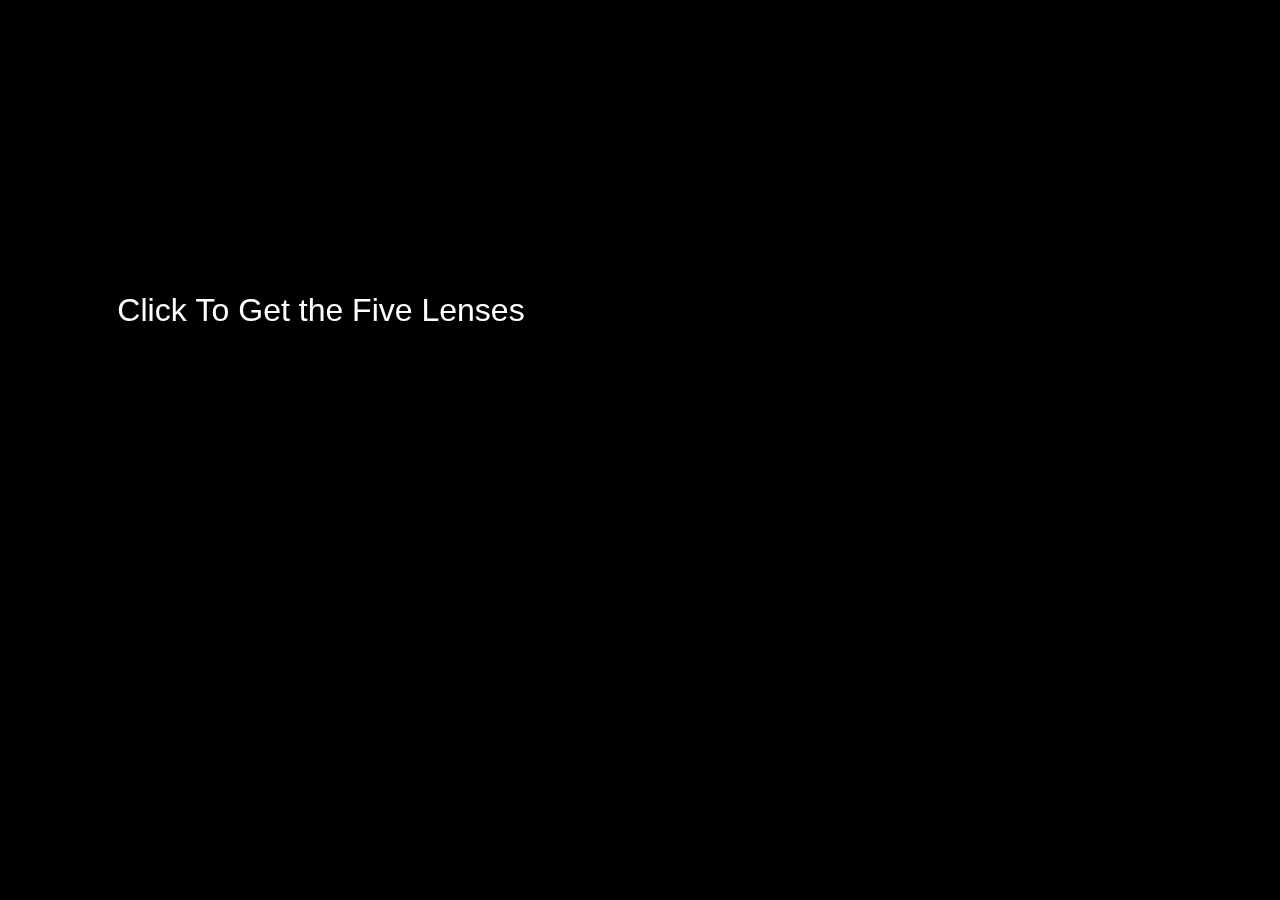
<file: index.html>
<!DOCTYPE html>
<html lang="en">
    <head>
        <style>
            * {
                margin: 0;
                padding: 0;
                
            }
            body {
                
                background-color: black;
              
            }
        </style>
        <meta charset="UTF-8" />
        <meta name="viewport" content="width=device-width, initial-scale=1.0" />
        <link rel="shortcut icon" href="#" />
        <title>RPG Lenses</title>
    </head>
    <body>

        
            <canvas id="gameCanvas" style="border: solid 1px"></canvas>


        <script type="module" src="./src/index.js"></script>
    </body>
</html>
</file>
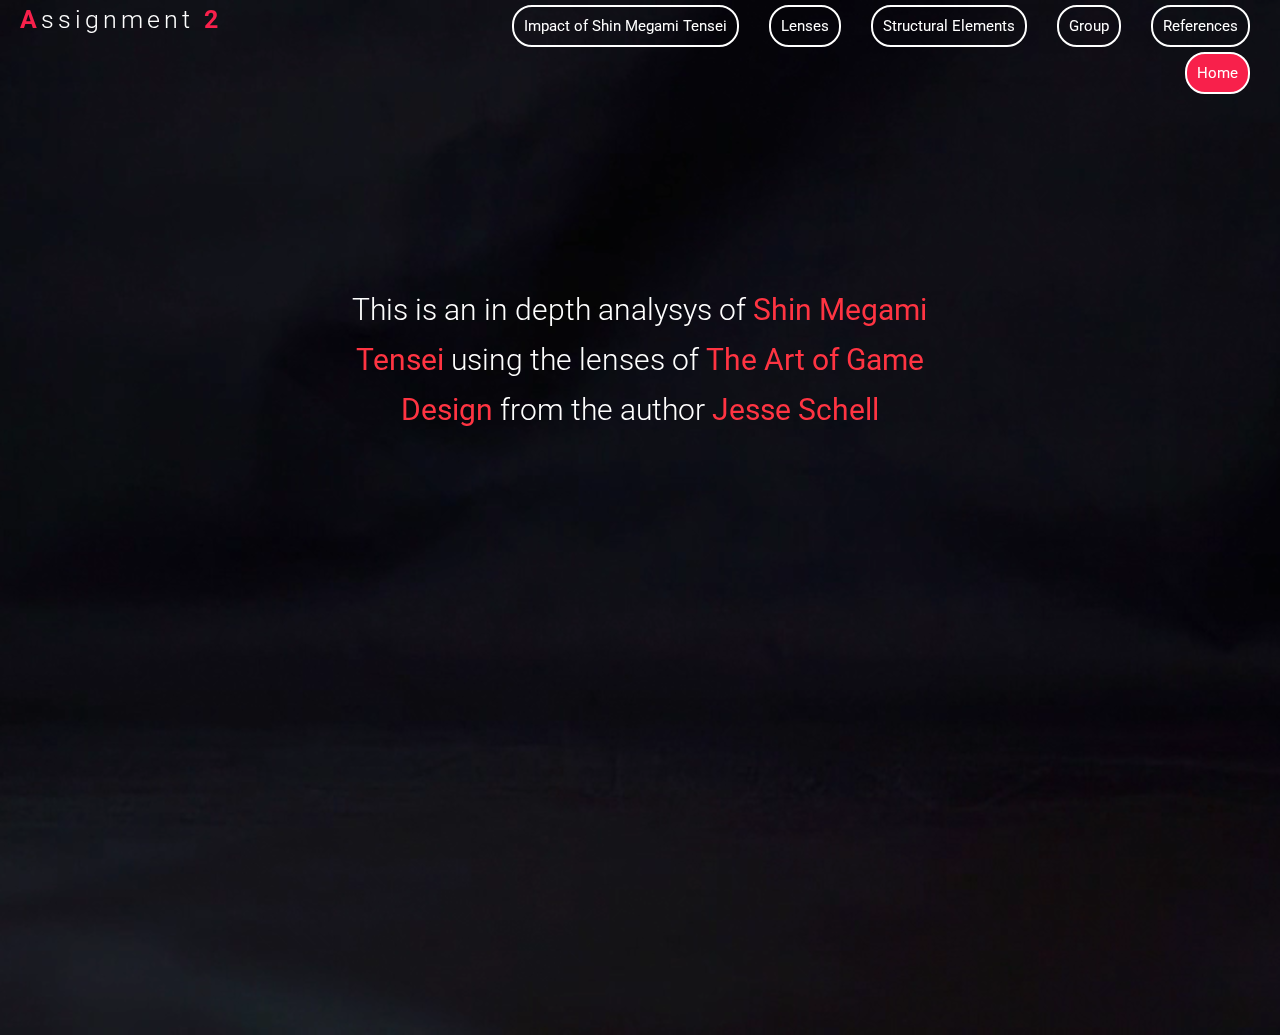
<file: site/index.html>
<!DOCTYPE html>
<html lang="en">
    <head>
        <meta charset="UTF-8" />
        <meta name="viewport" content="width=device-width, initial-scale=1.0" />
        <meta http-equiv="X-UA-Compatible" content="ie=edge" />
        <meta name="robots" content="noindex" />
        <link rel="stylesheet" href="style/style.css" />
        <link
            rel="stylesheet"
            href="https://use.fontawesome.com/releases/v5.2.0/css/all.css"
            integrity="sha384-hWVjflwFxL6sNzntih27bfxkr27PmbbK/iSvJ+a4+0owXq79v+lsFkW54bOGbiDQ"
            crossorigin="anonymous"
        />
        <link
            href="https://fonts.googleapis.com/css?family=Roboto:100,300,400,700"
            rel="stylesheet"
        />
        <link
            rel="icon"
            href="/images/PortfolioIcon.png"
            type="png"
            sizes="16x16"
        />
        <title>History of Games</title>
    </head>
    <body id="bodyEl">
        <video autoplay muted id="myVideo">
            <source src="images/Dice - 50365.mp4" type='video/mp4'>
            <!-- <img src="images/landingPageImg.jpg" alt="Rising sun"> -->
            <!-- this imaage will be displayed if the video tag is broken -->
        </video>
        <div class="grid">
            <div class="header">
                <header>
                    <h1><span>A</span>ssignment <span>2</span></h1>
                </header>
            </div>
            <div class="nav">
                <nav>
                    <ul id="navBar">
                        <li>
                            <a class="hrefLink" href="references.html"
                                >References</a
                            >
                        </li>
                        <li>
                            <a class="hrefLink" href="group.html">Group</a>
                        </li>
                        <li>
                            <a class="hrefLink" href="structuralElements.html"
                                >Structural Elements</a
                            >
                        </li>
                        <li>
                            <a class="hrefLink" href="lenses.html">Lenses</a>
                        </li>
                        <li>
                            <a class="hrefLink" href="whyRE4.html"
                                >Impact of Shin Megami Tensei</a
                            >
                        </li>
                        <li><a class="hrefLink" href="#">Home</a></li>
                    </ul>
                </nav>
            </div>
            <main class="mainIndex">
                <div class="paragCenterIndex">
                    <p>
                        This is an in depth analysys of
                        <a href="https://en.wikipedia.org/wiki/Megami_Tensei"
                            >Shin Megami Tensei</a
                        >
                        using the lenses of
                        <a
                            href="https://www.amazon.ca/gp/product/1138632058?pf_rd_r=G6GCDENJ7XCBRTXVN2K1&pf_rd_p=05326fd5-c43e-4948-99b1-a65b129fdd73"
                            >The Art of Game Design</a
                        >
                        from the author
                        <a href="https://en.wikipedia.org/wiki/Jesse_Schell"
                            >Jesse Schell</a
                        >
                    </p>
                </div>
            </main>
            <div class="footer">
                <footer></footer>
            </div>
        </div>
        <script src="portifolio.js"></script>
    </body>
</html>
</file>
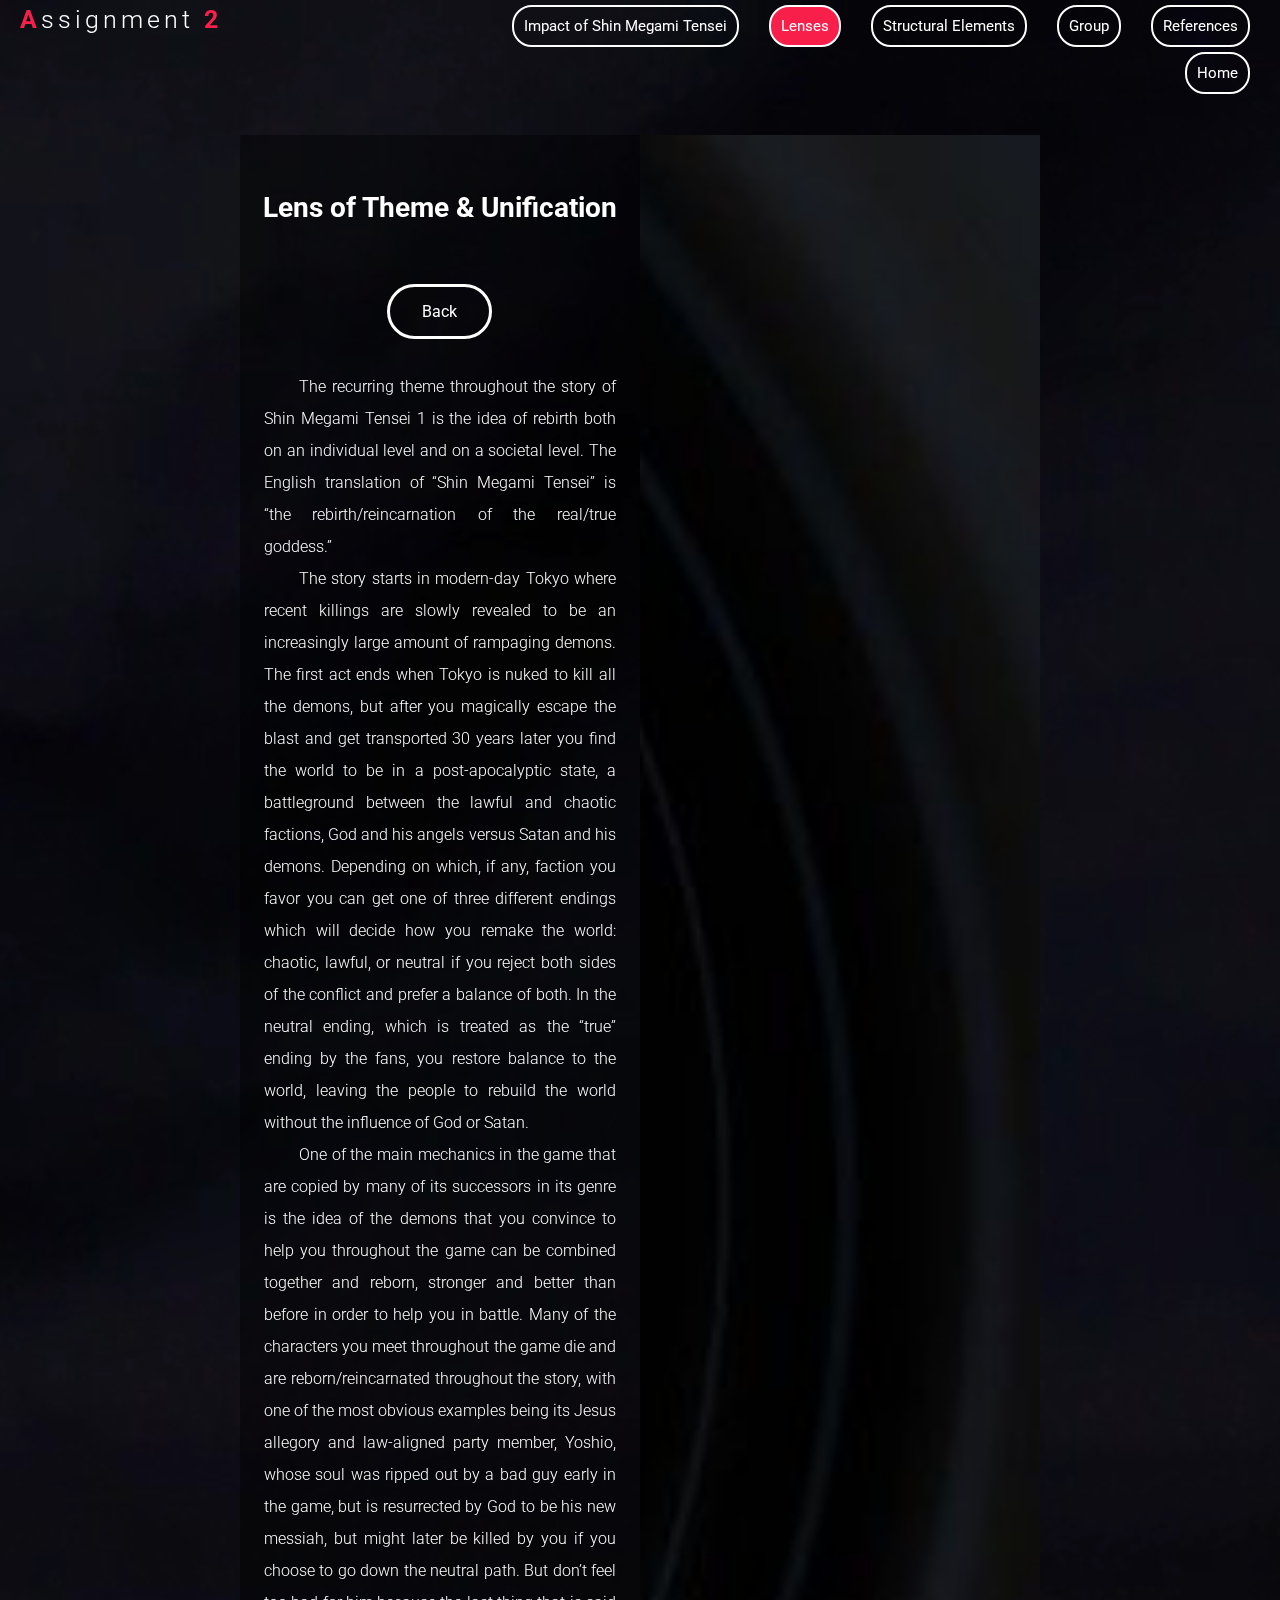
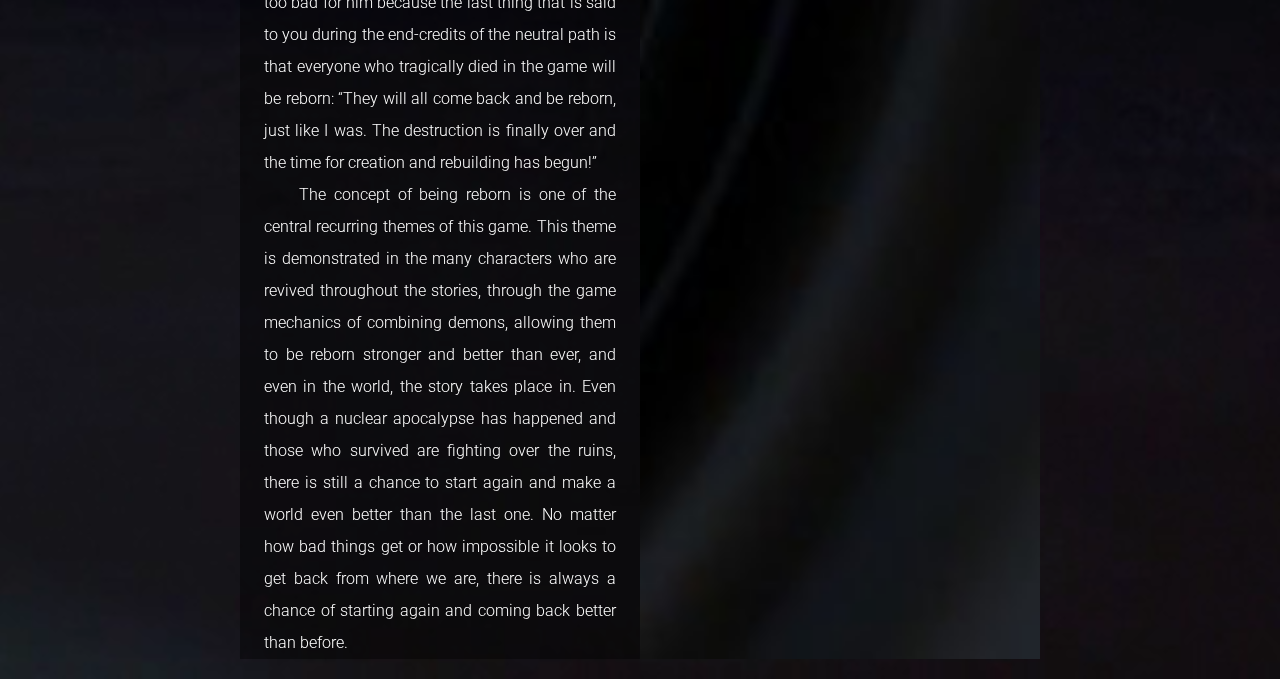
<file: site/actionInteractionLens.html>
<!DOCTYPE html>
<html lang="en">
    <!-- Joao Dantas 100292405 -->
    <head>
        <meta charset="UTF-8" />
        <meta name="viewport" content="width=device-width, initial-scale=1.0" />
        <meta http-equiv="X-UA-Compatible" content="ie=edge" />
        <link rel="stylesheet" href="style/style.css" />
        <link
            rel="stylesheet"
            href="https://use.fontawesome.com/releases/v5.2.0/css/all.css"
            integrity="sha384-hWVjflwFxL6sNzntih27bfxkr27PmbbK/iSvJ+a4+0owXq79v+lsFkW54bOGbiDQ"
            crossorigin="anonymous"
        />
        <link
            href="https://fonts.googleapis.com/css?family=Roboto:300,400,700"
            rel="stylesheet"
        />
        <link
            rel="icon"
            href="/images/PortfolioIcon.png"
            type="png"
            sizes="16x16"
        />
        <title>History of Games</title>
    </head>
    <body>
        <video autoplay muted id="myVideo">
            <source src="images/Dice - 50365.mp4" type="video/mp4" />
            <!-- <img src="images/landingPageImg.jpg" alt="Rising sun"> -->
            <!-- this imaage will be displayed if the video tag is broken -->
        </video>
        <div class="grid">
            <div class="header">
                <header>
                    <h1><span>A</span>ssignment <span>2</span></h1>
                </header>
            </div>
            <div class="nav">
                <nav>
                    <ul id="navBar">
                        <li>
                            <a class="hrefLink" href="references.html"
                                >References</a
                            >
                        </li>
                        <li>
                            <a class="hrefLink" href="group.html">Group</a>
                        </li>
                        <li>
                            <a class="hrefLink" href="structuralElements.html"
                                >Structural Elements</a
                            >
                        </li>
                        <li><a class="hrefLink" href="#">Lenses</a></li>
                        <li>
                            <a class="hrefLink" href="whyRE4.html"
                                >Impact of Shin Megami Tensei</a
                            >
                        </li>
                        <li><a class="hrefLink" href="index.html">Home</a></li>
                    </ul>
                </nav>
            </div>
            <main class="mainAboutMe">
                <div class="photoAboutMe" id="photoActionInteraction"></div>
                <div class="textAboutMe">
                    <h1>Lens of Theme & Unification</h1>
                    <div class="container">
                        <a class="backLens" href="lenses.html">Back</a>
                    </div>
                    <p>
                        The recurring theme throughout the story of Shin Megami
                        Tensei 1 is the idea of rebirth both on an individual
                        level and on a societal level. The English translation
                        of “Shin Megami Tensei” is “the rebirth/reincarnation of
                        the real/true goddess.”
                    </p>
                    <p>
                        The story starts in modern-day Tokyo where recent
                        killings are slowly revealed to be an increasingly large
                        amount of rampaging demons. The first act ends when
                        Tokyo is nuked to kill all the demons, but after you
                        magically escape the blast and get transported 30 years
                        later you find the world to be in a post-apocalyptic
                        state, a battleground between the lawful and chaotic
                        factions, God and his angels versus Satan and his
                        demons. Depending on which, if any, faction you favor
                        you can get one of three different endings which will
                        decide how you remake the world: chaotic, lawful, or
                        neutral if you reject both sides of the conflict and
                        prefer a balance of both. In the neutral ending, which
                        is treated as the “true” ending by the fans, you restore
                        balance to the world, leaving the people to rebuild the
                        world without the influence of God or Satan.
                    </p>
                    <p>
                        One of the main mechanics in the game that are copied by
                        many of its successors in its genre is the idea of the
                        demons that you convince to help you throughout the game
                        can be combined together and reborn, stronger and better
                        than before in order to help you in battle. Many of the
                        characters you meet throughout the game die and are
                        reborn/reincarnated throughout the story, with one of
                        the most obvious examples being its Jesus allegory and
                        law-aligned party member, Yoshio, whose soul was ripped
                        out by a bad guy early in the game, but is resurrected
                        by God to be his new messiah, but might later be killed
                        by you if you choose to go down the neutral path. But
                        don’t feel too bad for him because the last thing that
                        is said to you during the end-credits of the neutral
                        path is that everyone who tragically died in the game
                        will be reborn: “They will all come back and be reborn,
                        just like I was. The destruction is finally over and the
                        time for creation and rebuilding has begun!”
                    </p>
                    <p>
                        The concept of being reborn is one of the central
                        recurring themes of this game. This theme is
                        demonstrated in the many characters who are revived
                        throughout the stories, through the game mechanics of
                        combining demons, allowing them to be reborn stronger
                        and better than ever, and even in the world, the story
                        takes place in. Even though a nuclear apocalypse has
                        happened and those who survived are fighting over the
                        ruins, there is still a chance to start again and make a
                        world even better than the last one. No matter how bad
                        things get or how impossible it looks to get back from
                        where we are, there is always a chance of starting again
                        and coming back better than before.
                    </p>
                </div>
            </main>
            <div class="footer">
                <footer></footer>
            </div>
        </div>
        <script src="portifolio.js"></script>
    </body>
</html>
</file>
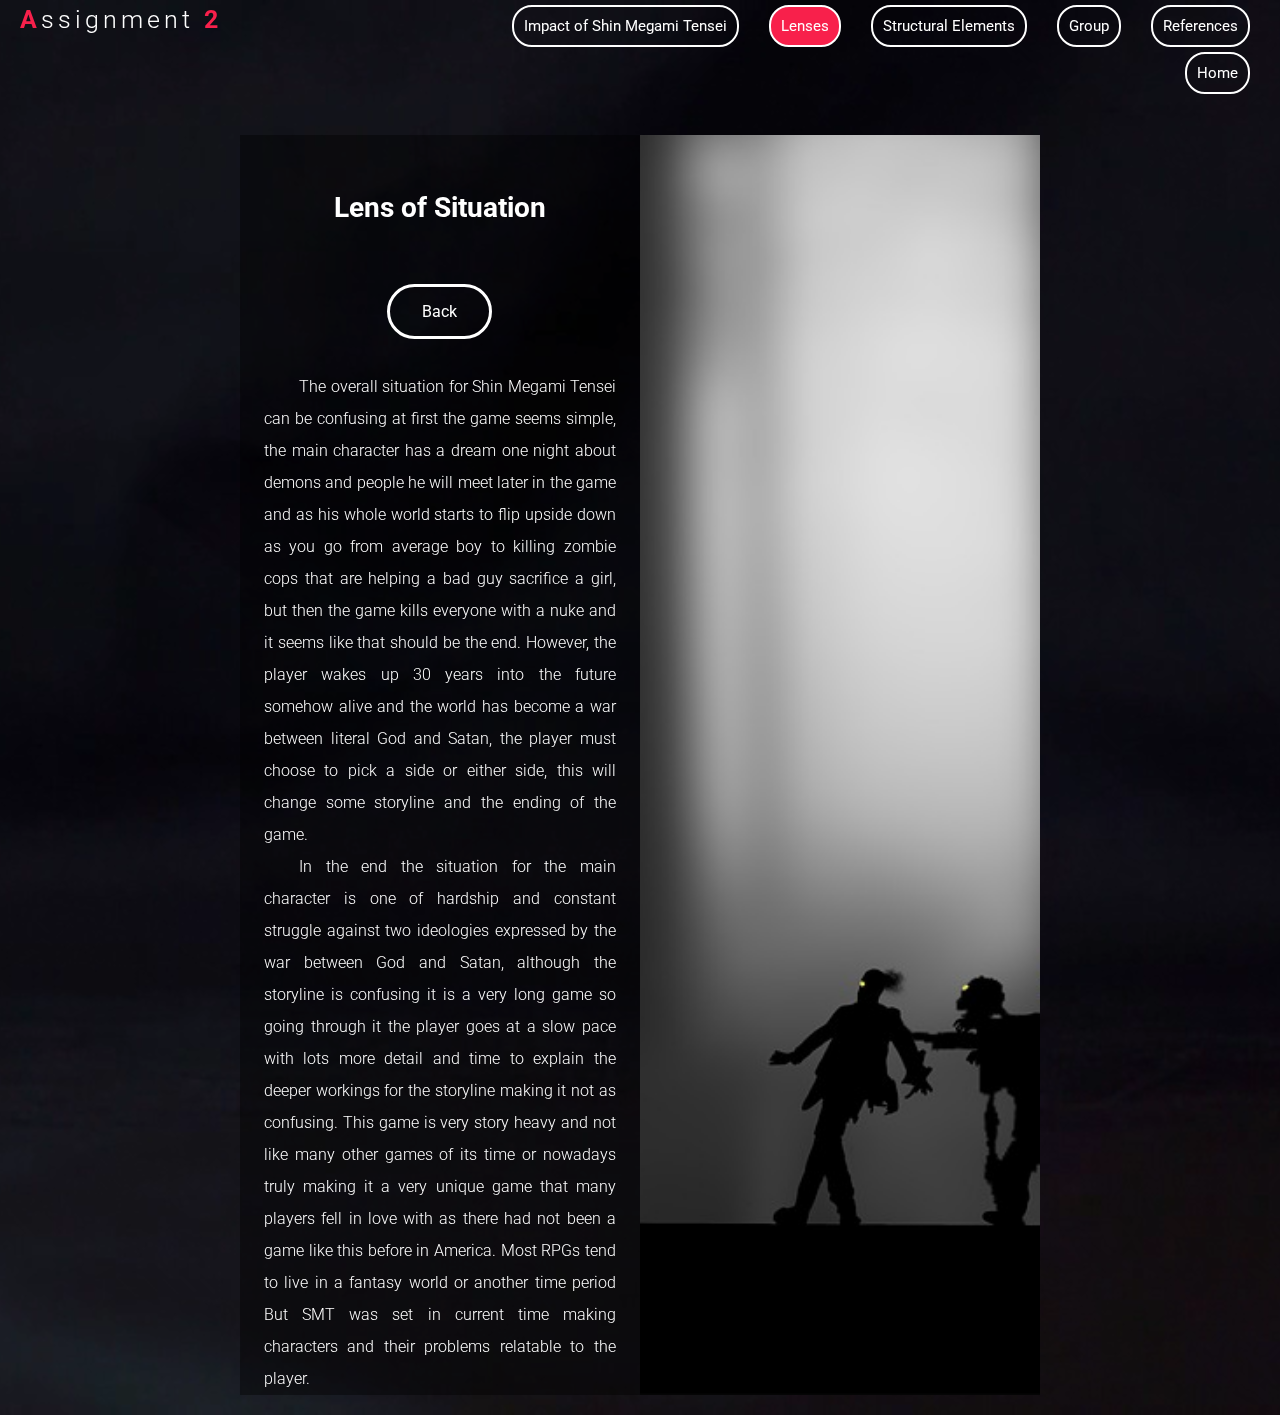
<file: site/challangeLens.html>
<!DOCTYPE html>
<html lang="en">
    <!-- Joao Dantas 100292405 -->
    <head>
        <meta charset="UTF-8" />
        <meta name="viewport" content="width=device-width, initial-scale=1.0" />
        <meta http-equiv="X-UA-Compatible" content="ie=edge" />
        <link rel="stylesheet" href="style/style.css" />
        <link
            rel="stylesheet"
            href="https://use.fontawesome.com/releases/v5.2.0/css/all.css"
            integrity="sha384-hWVjflwFxL6sNzntih27bfxkr27PmbbK/iSvJ+a4+0owXq79v+lsFkW54bOGbiDQ"
            crossorigin="anonymous"
        />
        <link
            href="https://fonts.googleapis.com/css?family=Roboto:300,400,700"
            rel="stylesheet"
        />
        <link
            rel="icon"
            href="/images/PortfolioIcon.png"
            type="png"
            sizes="16x16"
        />
        <title>History of Games</title>
    </head>
    <body>
        <video autoplay muted id="myVideo">
            <source src="images/Dice - 50365.mp4" type="video/mp4" />
            <!-- <img src="images/landingPageImg.jpg" alt="Rising sun"> -->
            <!-- this imaage will be displayed if the video tag is broken -->
        </video>
        <div class="grid">
            <div class="header">
                <header>
                    <h1><span>A</span>ssignment <span>2</span></h1>
                </header>
            </div>
            <div class="nav">
                <nav>
                    <ul id="navBar">
                        <li>
                            <a class="hrefLink" href="references.html"
                                >References</a
                            >
                        </li>
                        <li>
                            <a class="hrefLink" href="group.html">Group</a>
                        </li>
                        <li>
                            <a class="hrefLink" href="structuralElements.html"
                                >Structural Elements</a
                            >
                        </li>
                        <li><a class="hrefLink" href="#">Lenses</a></li>
                        <li>
                            <a class="hrefLink" href="whyRE4.html"
                                >Impact of Shin Megami Tensei</a
                            >
                        </li>
                        <li><a class="hrefLink" href="index.html">Home</a></li>
                    </ul>
                </nav>
            </div>
            <main class="mainAboutMe">
                <div class="photoAboutMe" id="photoActionChallange"></div>
                <div class="textAboutMe">
                    <h1>Lens of Situation</h1>
                    <div class="container">
                        <a class="backLens" href="lenses.html">Back</a>
                    </div>
                    <p>
                        The overall situation for Shin Megami Tensei can be
                        confusing at first the game seems simple, the main
                        character has a dream one night about demons and people
                        he will meet later in the game and as his whole world
                        starts to flip upside down as you go from average boy to
                        killing zombie cops that are helping a bad guy sacrifice
                        a girl, but then the game kills everyone with a nuke and
                        it seems like that should be the end. However, the
                        player wakes up 30 years into the future somehow alive
                        and the world has become a war between literal God and
                        Satan, the player must choose to pick a side or either
                        side, this will change some storyline and the ending of
                        the game.
                    </p>
                    <p>
                        In the end the situation for the main character is one
                        of hardship and constant struggle against two ideologies
                        expressed by the war between God and Satan, although the
                        storyline is confusing it is a very long game so going
                        through it the player goes at a slow pace with lots more
                        detail and time to explain the deeper workings for the
                        storyline making it not as confusing. This game is very
                        story heavy and not like many other games of its time or
                        nowadays truly making it a very unique game that many
                        players fell in love with as there had not been a game
                        like this before in America. Most RPGs tend to live in a
                        fantasy world or another time period But SMT was set in
                        current time making characters and their problems
                        relatable to the player.
                    </p>
                </div>
            </main>
            <div class="footer">
                <footer></footer>
            </div>
        </div>
        <script src="portifolio.js"></script>
    </body>
</html>
</file>
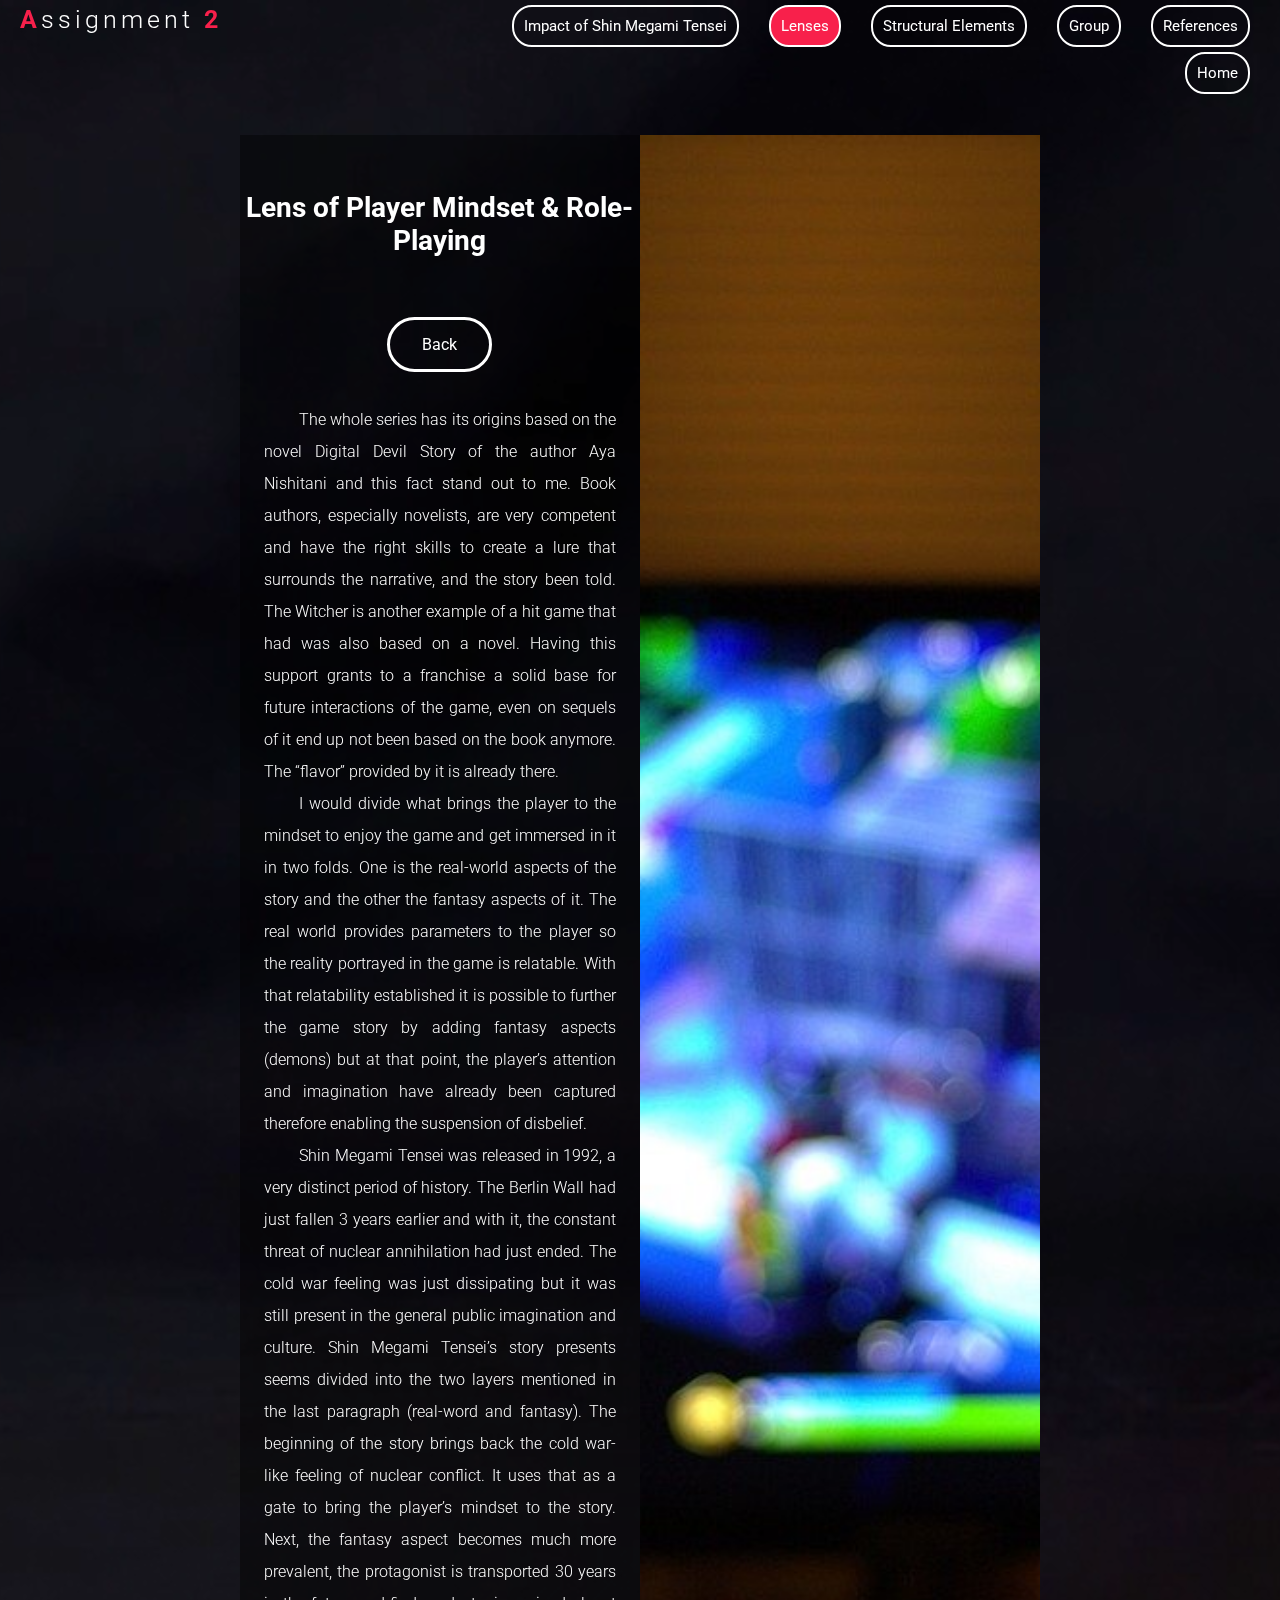
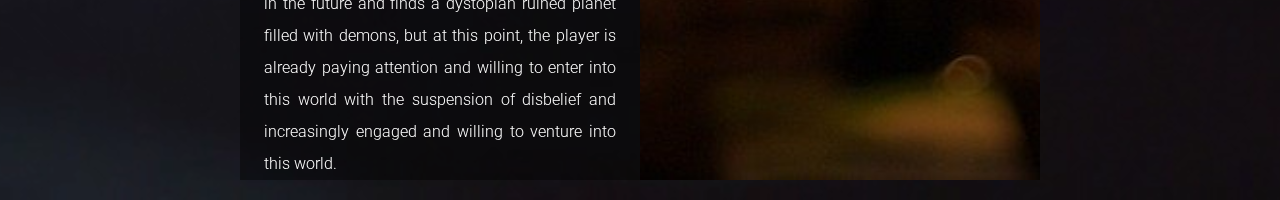
<file: site/combatLens.html>
<!DOCTYPE html>
<html lang="en">
    <!-- Joao Dantas 100292405 -->
    <head>
        <meta charset="UTF-8" />
        <meta name="viewport" content="width=device-width, initial-scale=1.0" />
        <meta http-equiv="X-UA-Compatible" content="ie=edge" />
        <link rel="stylesheet" href="style/style.css" />
        <link
            rel="stylesheet"
            href="https://use.fontawesome.com/releases/v5.2.0/css/all.css"
            integrity="sha384-hWVjflwFxL6sNzntih27bfxkr27PmbbK/iSvJ+a4+0owXq79v+lsFkW54bOGbiDQ"
            crossorigin="anonymous"
        />
        <link
            href="https://fonts.googleapis.com/css?family=Roboto:300,400,700"
            rel="stylesheet"
        />
        <link
            rel="icon"
            href="/images/PortfolioIcon.png"
            type="png"
            sizes="16x16"
        />
        <title>History of Games</title>
    </head>
    <body>
        <video autoplay muted id="myVideo">
            <source src="images/Dice - 50365.mp4" type="video/mp4" />
            <!-- <img src="images/landingPageImg.jpg" alt="Rising sun"> -->
            <!-- this imaage will be displayed if the video tag is broken -->
        </video>

        <div class="grid">
            <div class="header">
                <header>
                    <h1><span>A</span>ssignment <span>2</span></h1>
                </header>
            </div>
            <div class="nav">
                <nav>
                    <ul id="navBar">
                        <li>
                            <a class="hrefLink" href="references.html"
                                >References</a
                            >
                        </li>
                        <li>
                            <a class="hrefLink" href="group.html">Group</a>
                        </li>
                        <li>
                            <a class="hrefLink" href="structuralElements.html"
                                >Structural Elements</a
                            >
                        </li>
                        <li><a class="hrefLink" href="#">Lenses</a></li>
                        <li>
                            <a class="hrefLink" href="whyRE4.html"
                                >Impact of Shin Megami Tensei</a
                            >
                        </li>
                        <li><a class="hrefLink" href="index.html">Home</a></li>
                    </ul>
                </nav>
            </div>
            <main class="mainAboutMe">
                <div class="photoAboutMe" id="photoActionCombat"></div>
                <div class="textAboutMe">
                    <h1>Lens of Player Mindset & Role-Playing</h1>
                    <div class="container">
                        <a class="backLens" href="lenses.html">Back</a>
                    </div>
                    <p>
                        The whole series has its origins based on the novel
                        Digital Devil Story of the author Aya Nishitani and this
                        fact stand out to me. Book authors, especially
                        novelists, are very competent and have the right skills
                        to create a lure that surrounds the narrative, and the
                        story been told. The Witcher is another example of a hit
                        game that had was also based on a novel. Having this
                        support grants to a franchise a solid base for future
                        interactions of the game, even on sequels of it end up
                        not been based on the book anymore. The “flavor”
                        provided by it is already there.
                    </p>
                    <p>
                        I would divide what brings the player to the mindset to
                        enjoy the game and get immersed in it in two folds. One
                        is the real-world aspects of the story and the other the
                        fantasy aspects of it. The real world provides
                        parameters to the player so the reality portrayed in the
                        game is relatable. With that relatability established it
                        is possible to further the game story by adding fantasy
                        aspects (demons) but at that point, the player’s
                        attention and imagination have already been captured
                        therefore enabling the suspension of disbelief.
                    </p>
                    <p>
                        Shin Megami Tensei was released in 1992, a very distinct
                        period of history. The Berlin Wall had just fallen 3
                        years earlier and with it, the constant threat of
                        nuclear annihilation had just ended. The cold war
                        feeling was just dissipating but it was still present in
                        the general public imagination and culture. Shin Megami
                        Tensei’s story presents seems divided into the two
                        layers mentioned in the last paragraph (real-word and
                        fantasy). The beginning of the story brings back the
                        cold war-like feeling of nuclear conflict. It uses that
                        as a gate to bring the player’s mindset to the story.
                        Next, the fantasy aspect becomes much more prevalent,
                        the protagonist is transported 30 years in the future
                        and finds a dystopian ruined planet filled with demons,
                        but at this point, the player is already paying
                        attention and willing to enter into this world with the
                        suspension of disbelief and increasingly engaged and
                        willing to venture into this world.
                    </p>
                </div>
            </main>
            <div class="footer">
                <footer></footer>
            </div>
        </div>
        <script src="portifolio.js"></script>
    </body>
</html>
</file>
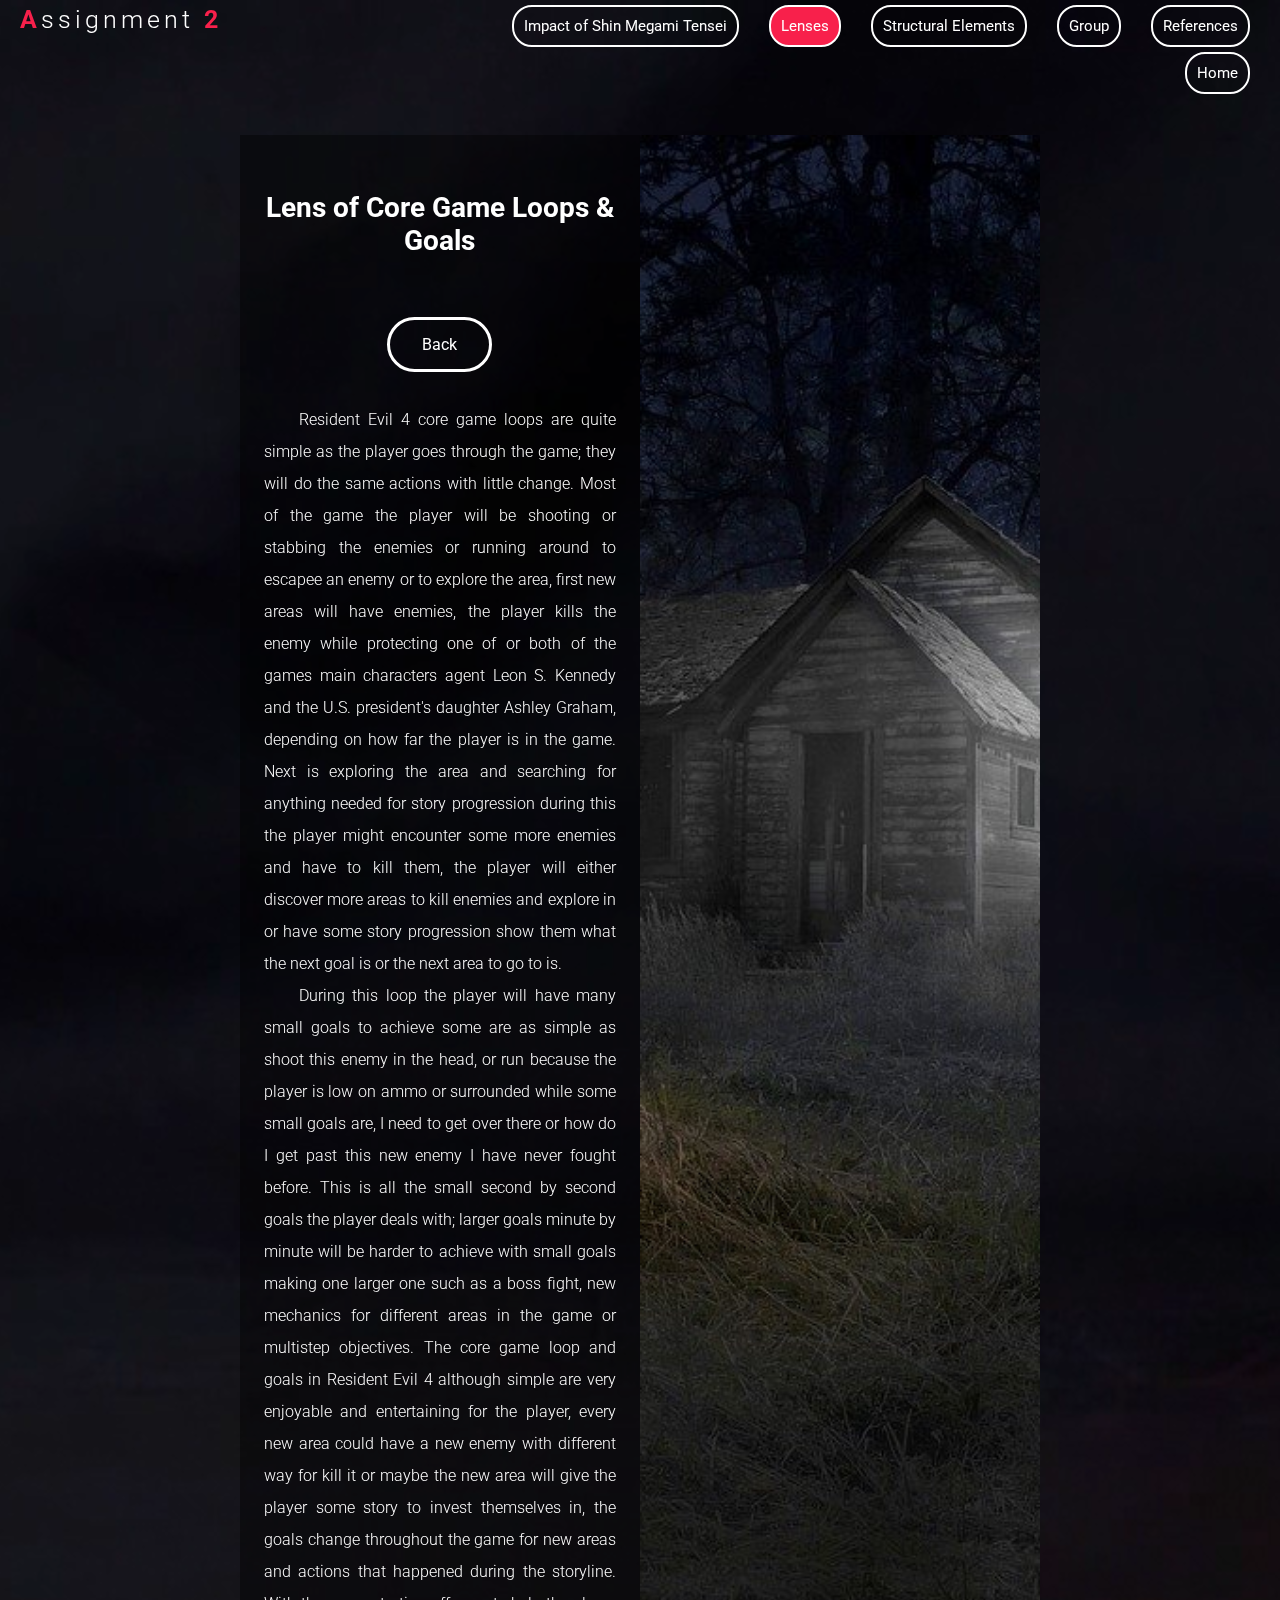
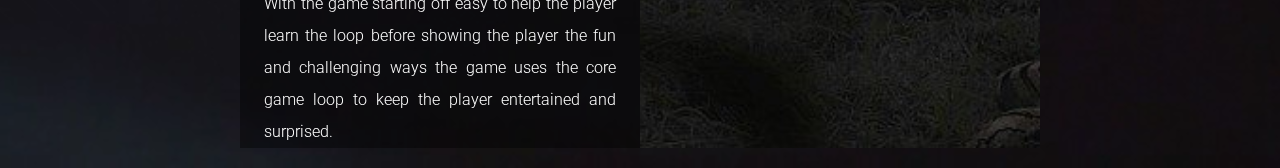
<file: site/coreLoopsAndGoals.html>
<!DOCTYPE html>
<html lang="en">
    <!-- Joao Dantas 100292405 -->
    <head>
        <meta charset="UTF-8" />
        <meta name="viewport" content="width=device-width, initial-scale=1.0" />
        <meta http-equiv="X-UA-Compatible" content="ie=edge" />
        <link rel="stylesheet" href="style/style.css" />
        <link
            rel="stylesheet"
            href="https://use.fontawesome.com/releases/v5.2.0/css/all.css"
            integrity="sha384-hWVjflwFxL6sNzntih27bfxkr27PmbbK/iSvJ+a4+0owXq79v+lsFkW54bOGbiDQ"
            crossorigin="anonymous"
        />
        <link
            href="https://fonts.googleapis.com/css?family=Roboto:300,400,700"
            rel="stylesheet"
        />
        <link
            rel="icon"
            href="/images/PortfolioIcon.png"
            type="png"
            sizes="16x16"
        />
        <title>History of Games</title>
    </head>
    <body>
        <video autoplay muted id="myVideo">
            <source src="images/Dice - 50365.mp4" type="video/mp4" />
            <!-- <img src="images/landingPageImg.jpg" alt="Rising sun"> -->
            <!-- this imaage will be displayed if the video tag is broken -->
        </video>

        <div class="grid">
            <div class="header">
                <header>
                    <h1><span>A</span>ssignment <span>2</span></h1>
                </header>
            </div>
            <div class="nav">
                <nav>
                    <ul id="navBar">
                        <li>
                            <a class="hrefLink" href="references.html"
                                >References</a
                            >
                        </li>
                        <li>
                            <a class="hrefLink" href="group.html">Group</a>
                        </li>
                        <li>
                            <a class="hrefLink" href="structuralElements.html"
                                >Structural Elements</a
                            >
                        </li>
                        <li><a class="hrefLink" href="#">Lenses</a></li>
                        <li>
                            <a class="hrefLink" href="whyRE4.html"
                                >Impact of Shin Megami Tensei</a
                            >
                        </li>
                        <li><a class="hrefLink" href="index.html">Home</a></li>
                    </ul>
                </nav>
            </div>
            <main class="mainAboutMe">
                <div class="photoAboutMe" id="photoCoreLoop"></div>
                <div class="textAboutMe">
                    <h1>Lens of Core Game Loops & Goals</h1>
                    <div class="container">
                        <a class="backLens" href="lenses.html">Back</a>
                    </div>
                    <p>
                        Resident Evil 4 core game loops are quite simple as the
                        player goes through the game; they will do the same
                        actions with little change. Most of the game the player
                        will be shooting or stabbing the enemies or running
                        around to escapee an enemy or to explore the area, first
                        new areas will have enemies, the player kills the enemy
                        while protecting one of or both of the games main
                        characters agent Leon S. Kennedy and the U.S.
                        president's daughter Ashley Graham, depending on how far
                        the player is in the game. Next is exploring the area
                        and searching for anything needed for story progression
                        during this the player might encounter some more enemies
                        and have to kill them, the player will either discover
                        more areas to kill enemies and explore in or have some
                        story progression show them what the next goal is or the
                        next area to go to is.
                    </p>
                    <p>
                        During this loop the player will have many small goals
                        to achieve some are as simple as shoot this enemy in the
                        head, or run because the player is low on ammo or
                        surrounded while some small goals are, I need to get
                        over there or how do I get past this new enemy I have
                        never fought before. This is all the small second by
                        second goals the player deals with; larger goals minute
                        by minute will be harder to achieve with small goals
                        making one larger one such as a boss fight, new
                        mechanics for different areas in the game or multistep
                        objectives. The core game loop and goals in Resident
                        Evil 4 although simple are very enjoyable and
                        entertaining for the player, every new area could have a
                        new enemy with different way for kill it or maybe the
                        new area will give the player some story to invest
                        themselves in, the goals change throughout the game for
                        new areas and actions that happened during the
                        storyline. With the game starting off easy to help the
                        player learn the loop before showing the player the fun
                        and challenging ways the game uses the core game loop to
                        keep the player entertained and surprised.
                    </p>
                </div>
            </main>
            <div class="footer">
                <footer></footer>
            </div>
        </div>
        <script src="portifolio.js"></script>
    </body>
</html>
</file>
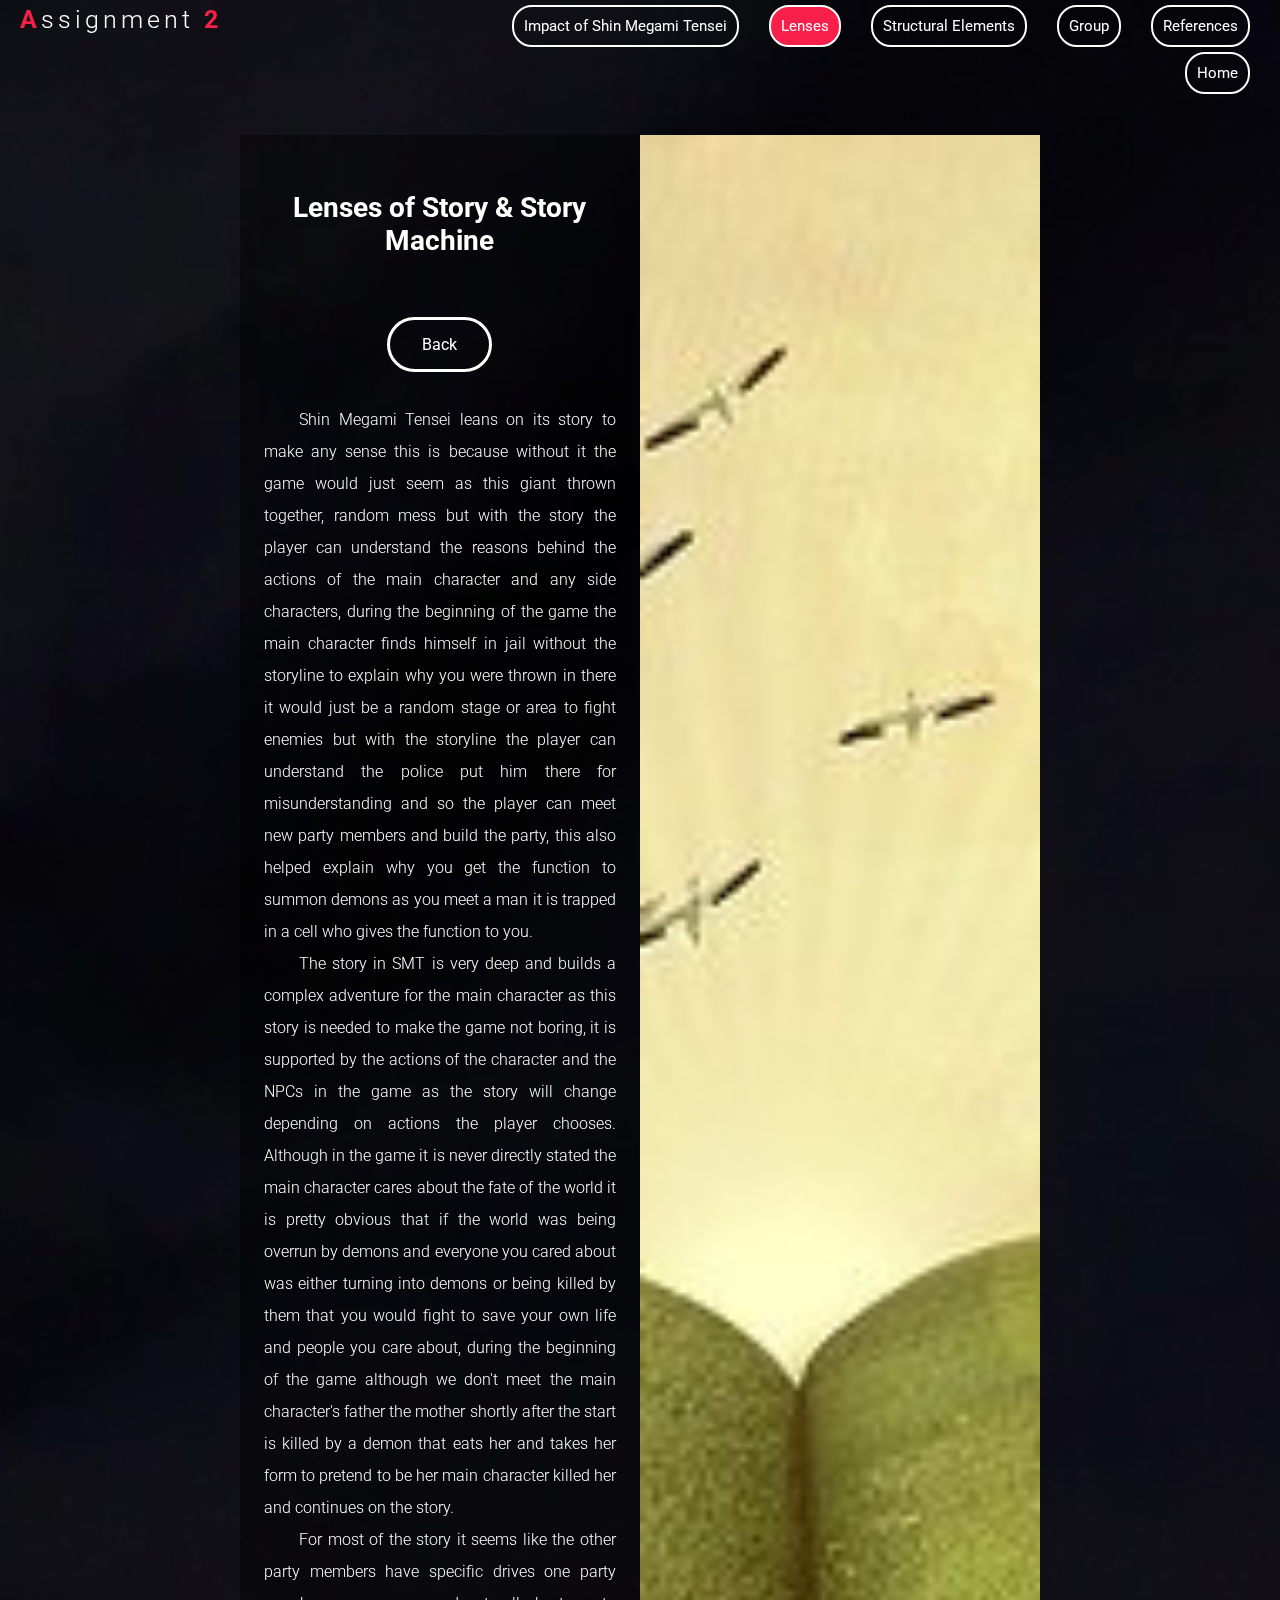
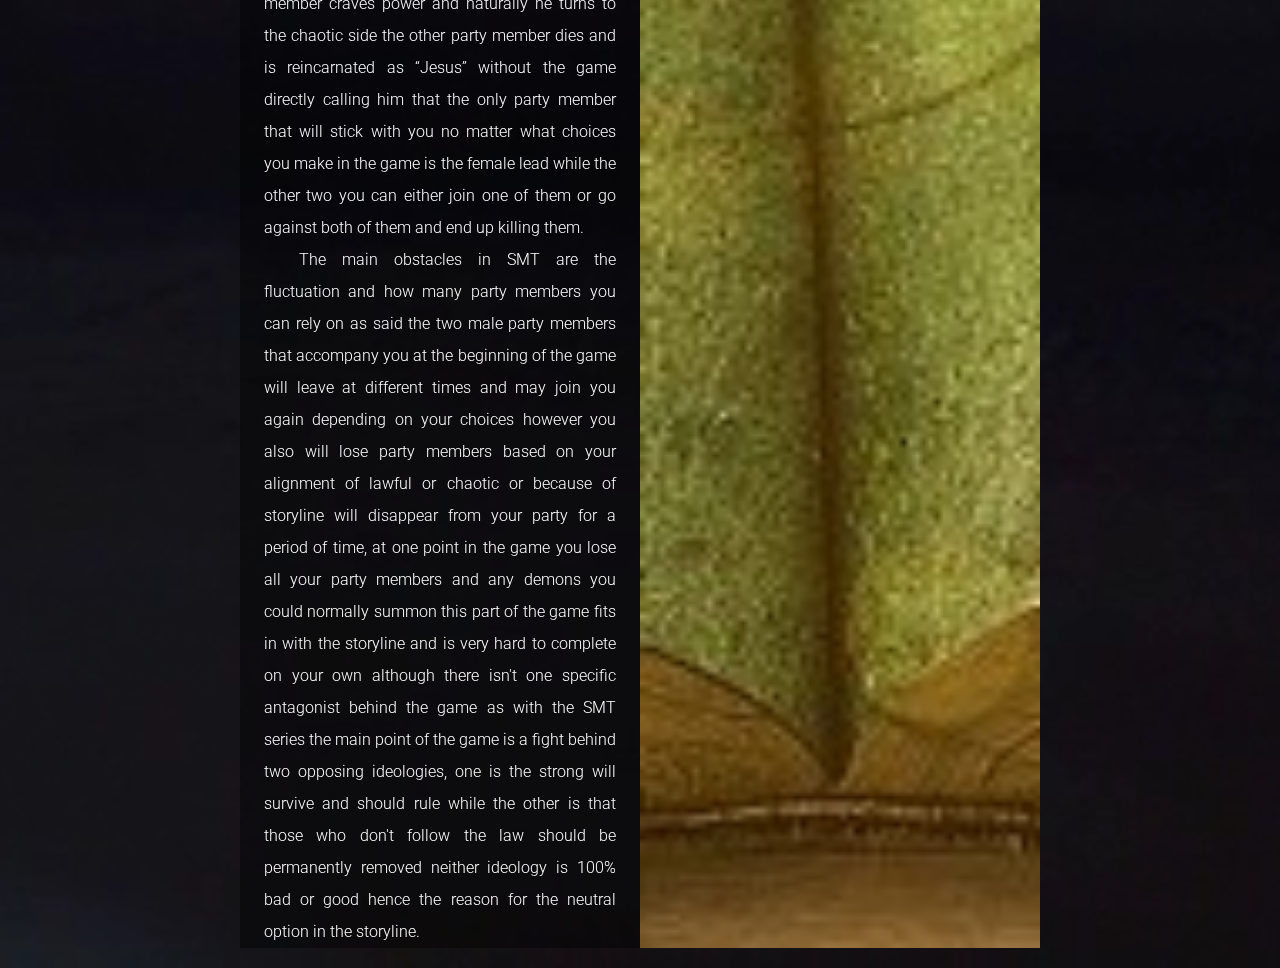
<file: site/emergenceLens.html>
<!DOCTYPE html>
<html lang="en">
    <!-- Joao Dantas 100292405 -->
    <head>
        <meta charset="UTF-8" />
        <meta name="viewport" content="width=device-width, initial-scale=1.0" />
        <meta http-equiv="X-UA-Compatible" content="ie=edge" />
        <link rel="stylesheet" href="style/style.css" />
        <link
            rel="stylesheet"
            href="https://use.fontawesome.com/releases/v5.2.0/css/all.css"
            integrity="sha384-hWVjflwFxL6sNzntih27bfxkr27PmbbK/iSvJ+a4+0owXq79v+lsFkW54bOGbiDQ"
            crossorigin="anonymous"
        />
        <link
            href="https://fonts.googleapis.com/css?family=Roboto:300,400,700"
            rel="stylesheet"
        />
        <link
            rel="icon"
            href="/images/PortfolioIcon.png"
            type="png"
            sizes="16x16"
        />
        <title>History of Games</title>
    </head>
    <body>
        <video autoplay muted id="myVideo">
            <source src="images/Dice - 50365.mp4" type="video/mp4" />
            <!-- <img src="images/landingPageImg.jpg" alt="Rising sun"> -->
            <!-- this imaage will be displayed if the video tag is broken -->
        </video>

        <div class="grid">
            <div class="header">
                <header>
                    <h1><span>A</span>ssignment <span>2</span></h1>
                </header>
            </div>
            <div class="nav">
                <nav>
                    <ul id="navBar">
                        <li>
                            <a class="hrefLink" href="references.html"
                                >References</a
                            >
                        </li>
                        <li>
                            <a class="hrefLink" href="group.html">Group</a>
                        </li>
                        <li>
                            <a class="hrefLink" href="structuralElements.html"
                                >Structural Elements</a
                            >
                        </li>
                        <li><a class="hrefLink" href="#">Lenses</a></li>
                        <li>
                            <a class="hrefLink" href="whyRE4.html"
                                >Impact of Shin Megami Tensei</a
                            >
                        </li>
                        <li><a class="hrefLink" href="index.html">Home</a></li>
                    </ul>
                </nav>
            </div>
            <main class="mainAboutMe">
                <div class="photoAboutMe" id="photoActionEmergence"></div>
                <div class="textAboutMe">
                    <h1>Lenses of Story & Story Machine</h1>
                    <div class="container">
                        <a class="backLens" href="lenses.html">Back</a>
                    </div>
                    <p>
                        Shin Megami Tensei leans on its story to make any sense
                        this is because without it the game would just seem as
                        this giant thrown together, random mess but with the
                        story the player can understand the reasons behind the
                        actions of the main character and any side characters,
                        during the beginning of the game the main character
                        finds himself in jail without the storyline to explain
                        why you were thrown in there it would just be a random
                        stage or area to fight enemies but with the storyline
                        the player can understand the police put him there for
                        misunderstanding and so the player can meet new party
                        members and build the party, this also helped explain
                        why you get the function to summon demons as you meet a
                        man it is trapped in a cell who gives the function to
                        you.
                    </p>
                    <p>
                        The story in SMT is very deep and builds a complex
                        adventure for the main character as this story is needed
                        to make the game not boring, it is supported by the
                        actions of the character and the NPCs in the game as the
                        story will change depending on actions the player
                        chooses. Although in the game it is never directly
                        stated the main character cares about the fate of the
                        world it is pretty obvious that if the world was being
                        overrun by demons and everyone you cared about was
                        either turning into demons or being killed by them that
                        you would fight to save your own life and people you
                        care about, during the beginning of the game although we
                        don't meet the main character's father the mother
                        shortly after the start is killed by a demon that eats
                        her and takes her form to pretend to be her main
                        character killed her and continues on the story.
                    </p>
                    <p>
                        For most of the story it seems like the other party
                        members have specific drives one party member craves
                        power and naturally he turns to the chaotic side the
                        other party member dies and is reincarnated as “Jesus”
                        without the game directly calling him that the only
                        party member that will stick with you no matter what
                        choices you make in the game is the female lead while
                        the other two you can either join one of them or go
                        against both of them and end up killing them.
                    </p>
                    <p>
                        The main obstacles in SMT are the fluctuation and how
                        many party members you can rely on as said the two male
                        party members that accompany you at the beginning of the
                        game will leave at different times and may join you
                        again depending on your choices however you also will
                        lose party members based on your alignment of lawful or
                        chaotic or because of storyline will disappear from your
                        party for a period of time, at one point in the game you
                        lose all your party members and any demons you could
                        normally summon this part of the game fits in with the
                        storyline and is very hard to complete on your own
                        although there isn't one specific antagonist behind the
                        game as with the SMT series the main point of the game
                        is a fight behind two opposing ideologies, one is the
                        strong will survive and should rule while the other is
                        that those who don't follow the law should be
                        permanently removed neither ideology is 100% bad or good
                        hence the reason for the neutral option in the
                        storyline.
                    </p>
                </div>
            </main>
            <div class="footer">
                <footer></footer>
            </div>
        </div>
        <script src="portifolio.js"></script>
    </body>
</html>
</file>
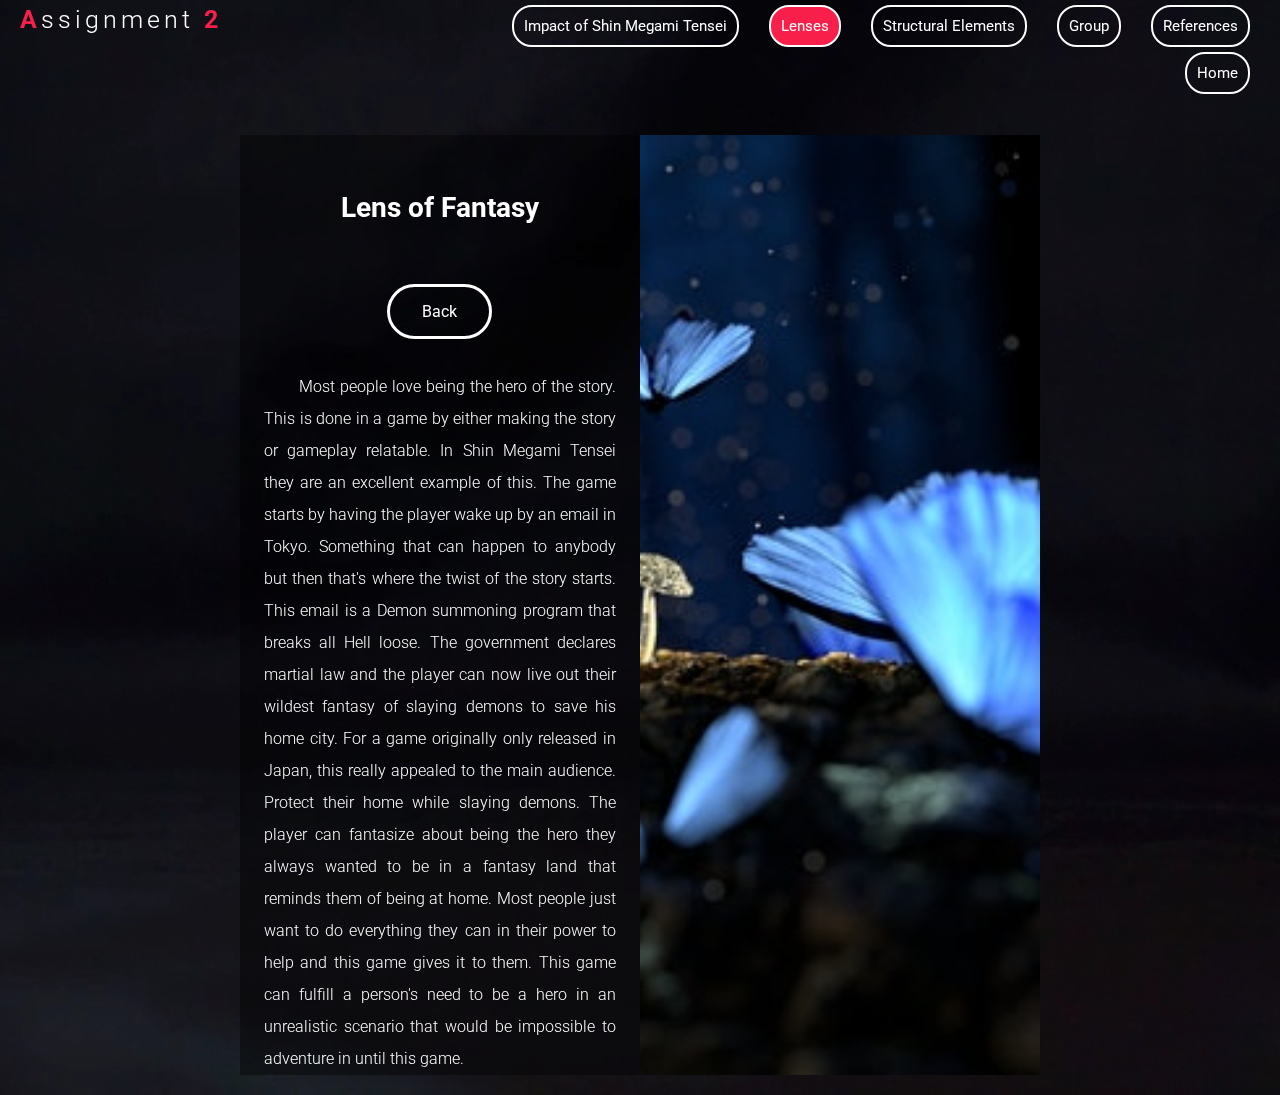
<file: site/flowLens.html>
<!DOCTYPE html>
<html lang="en">
    <!-- Joao Dantas 100292405 -->
    <head>
        <meta charset="UTF-8" />
        <meta name="viewport" content="width=device-width, initial-scale=1.0" />
        <meta http-equiv="X-UA-Compatible" content="ie=edge" />
        <link rel="stylesheet" href="style/style.css" />
        <link
            rel="stylesheet"
            href="https://use.fontawesome.com/releases/v5.2.0/css/all.css"
            integrity="sha384-hWVjflwFxL6sNzntih27bfxkr27PmbbK/iSvJ+a4+0owXq79v+lsFkW54bOGbiDQ"
            crossorigin="anonymous"
        />
        <link
            href="https://fonts.googleapis.com/css?family=Roboto:300,400,700"
            rel="stylesheet"
        />
        <link
            rel="icon"
            href="/images/PortfolioIcon.png"
            type="png"
            sizes="16x16"
        />
        <title>History of Games</title>
    </head>
    <body>
        <video autoplay muted id="myVideo">
            <source src="images/Dice - 50365.mp4" type="video/mp4" />
            <!-- <img src="images/landingPageImg.jpg" alt="Rising sun"> -->
            <!-- this imaage will be displayed if the video tag is broken -->
        </video>

        <div class="grid">
            <div class="header">
                <header>
                    <h1><span>A</span>ssignment <span>2</span></h1>
                </header>
            </div>
            <div class="nav">
                <nav>
                    <ul id="navBar">
                        <li>
                            <a class="hrefLink" href="references.html"
                                >References</a
                            >
                        </li>
                        <li>
                            <a class="hrefLink" href="group.html">Group</a>
                        </li>
                        <li>
                            <a class="hrefLink" href="structuralElements.html"
                                >Structural Elements</a
                            >
                        </li>
                        <li><a class="hrefLink" href="#">Lenses</a></li>
                        <li>
                            <a class="hrefLink" href="whyRE4.html"
                                >Impact of Shin Megami Tensei</a
                            >
                        </li>
                        <li><a class="hrefLink" href="index.html">Home</a></li>
                    </ul>
                </nav>
            </div>
            <main class="mainAboutMe">
                <div class="photoAboutMe" id="photoActionFlow"></div>
                <div class="textAboutMe">
                    <h1>Lens of Fantasy</h1>
                    <div class="container">
                        <a class="backLens" href="lenses.html">Back</a>
                    </div>
                    <p>
                        Most people love being the hero of the story. This is
                        done in a game by either making the story or gameplay
                        relatable. In Shin Megami Tensei they are an excellent
                        example of this. The game starts by having the player
                        wake up by an email in Tokyo. Something that can happen
                        to anybody but then that's where the twist of the story
                        starts. This email is a Demon summoning program that
                        breaks all Hell loose. The government declares martial
                        law and the player can now live out their wildest
                        fantasy of slaying demons to save his home city. For a
                        game originally only released in Japan, this really
                        appealed to the main audience. Protect their home while
                        slaying demons. The player can fantasize about being the
                        hero they always wanted to be in a fantasy land that
                        reminds them of being at home. Most people just want to
                        do everything they can in their power to help and this
                        game gives it to them. This game can fulfill a person's
                        need to be a hero in an unrealistic scenario that would
                        be impossible to adventure in until this game.
                    </p>
                </div>
            </main>
            <div class="footer">
                <footer></footer>
            </div>
        </div>
        <script src="portifolio.js"></script>
    </body>
</html>
</file>
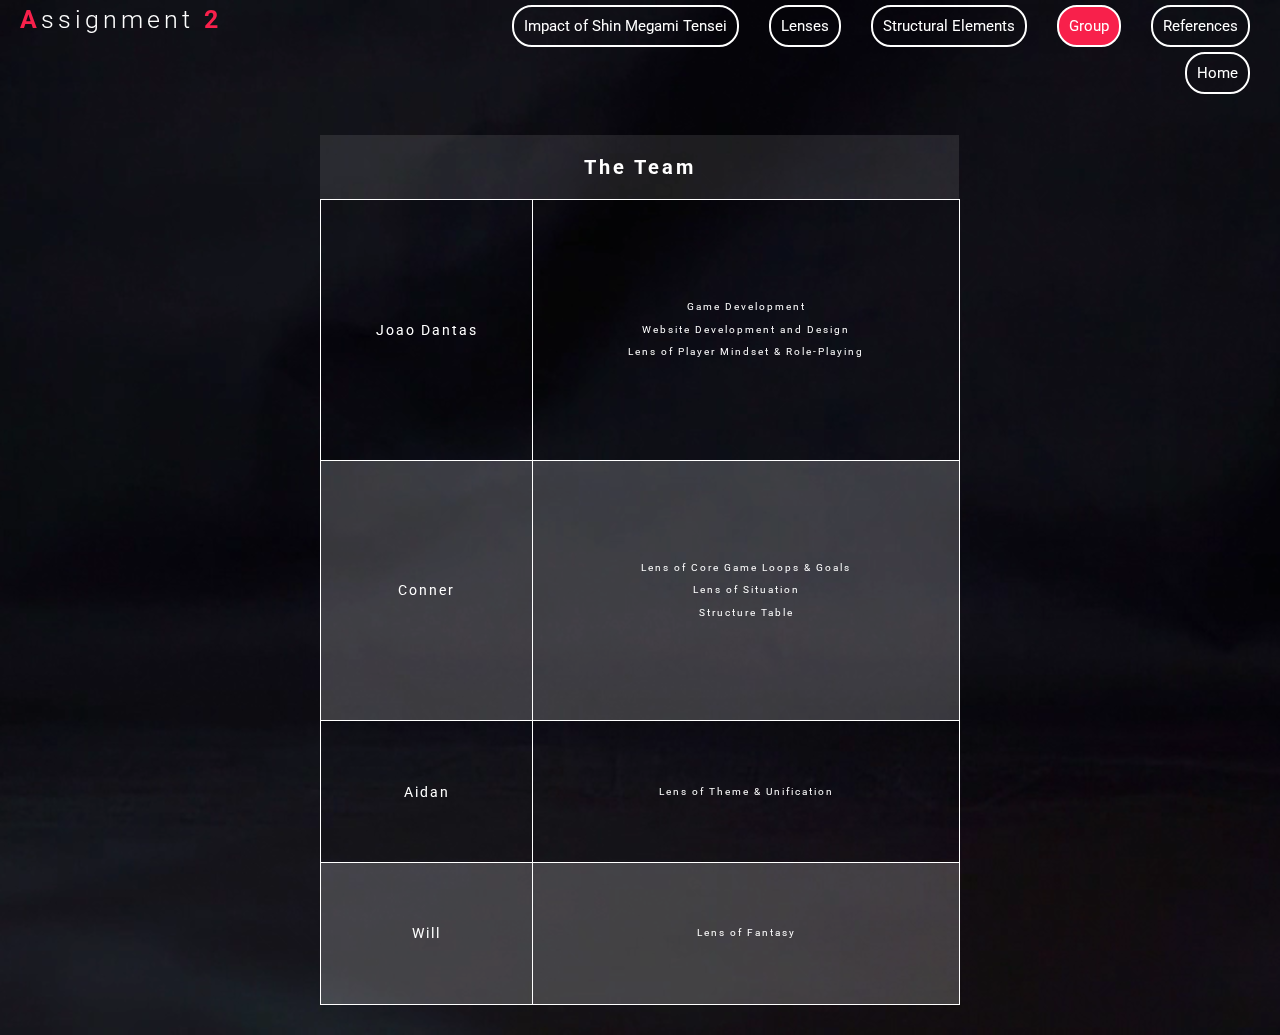
<file: site/Group.html>
<!DOCTYPE html>
<html lang="en">
    <!-- Joao Dantas 100292405 -->
    <head>
        <meta charset="UTF-8" />
        <meta name="viewport" content="width=device-width, initial-scale=1.0" />
        <meta http-equiv="X-UA-Compatible" content="ie=edge" />
        <link rel="stylesheet" href="style/style.css" />
        <link
            rel="stylesheet"
            href="https://use.fontawesome.com/releases/v5.2.0/css/all.css"
            integrity="sha384-hWVjflwFxL6sNzntih27bfxkr27PmbbK/iSvJ+a4+0owXq79v+lsFkW54bOGbiDQ"
            crossorigin="anonymous"
        />
        <link
            href="https://fonts.googleapis.com/css?family=Roboto:300,400,700"
            rel="stylesheet"
        />
        <link
            rel="icon"
            href="/images/PortfolioIcon.png"
            type="png"
            sizes="16x16"
        />
        <title>History of Games</title>
    </head>
    <body>
        <video autoplay muted id="myVideo">
            <source src="images/Dice - 50365.mp4" type="video/mp4" />
            <!-- <img src="images/landingPageImg.jpg" alt="Rising sun"> -->
            <!-- this imaage will be displayed if the video tag is broken -->
        </video>

        <div class="grid">
            <div class="header">
                <header>
                    <h1><span>A</span>ssignment <span>2</span></h1>
                </header>
            </div>
            <div class="nav">
                <nav>
                    <ul id="navBar">
                        <li>
                            <a class="hrefLink" href="References.html"
                                >References</a
                            >
                        </li>
                        <li>
                            <a class="hrefLink" href="#">Group</a>
                        </li>
                        <li>
                            <a class="hrefLink" href="structuralElements.html"
                                >Structural Elements</a
                            >
                        </li>
                        <li>
                            <a class="hrefLink" href="lenses.html">Lenses</a>
                        </li>
                        <li>
                            <a class="hrefLink" href="whyRE4.html"
                                >Impact of Shin Megami Tensei</a
                            >
                        </li>
                        <li><a class="hrefLink" href="index.html">Home</a></li>
                    </ul>
                </nav>
            </div>
            <main class="mainGroup">
                <table class="t01">
                    <thead>
                        <tr>
                            <th colspan="2">The Team</th>
                        </tr>
                    </thead>
                    <tbody>
                        <tr>
                            <td>Joao Dantas</td>
                            <td>
                                <ul>
                                    <li>Game Development</li>
                                    <li>Website Development and Design</li>
                                    <li>
                                        Lens of Player Mindset & Role-Playing
                                    </li>
                                </ul>
                            </td>
                        </tr>
                        <tr>
                            <td>Conner</td>
                            <td>
                                <ul>
                                    <li>Lens of Core Game Loops & Goals</li>
                                    <li>Lens of Situation</li>
                                    <li>Structure Table</li>
                                </ul>
                            </td>
                        </tr>
                        <tr>
                            <td>Aidan</td>
                            <td>
                                <ul>
                                    <li>Lens of Theme & Unification</li>
                                </ul>
                            </td>
                        </tr>
                        <tr>
                            <td>Will</td>
                            <td>
                                <ul>
                                    <li>Lens of Fantasy</li>
                                </ul>
                            </td>
                        </tr>
                    </tbody>
                </table>
            </main>
            <div class="footer">
                <footer></footer>
            </div>
        </div>
        <script src="portifolio.js"></script>
    </body>
</html>
</file>
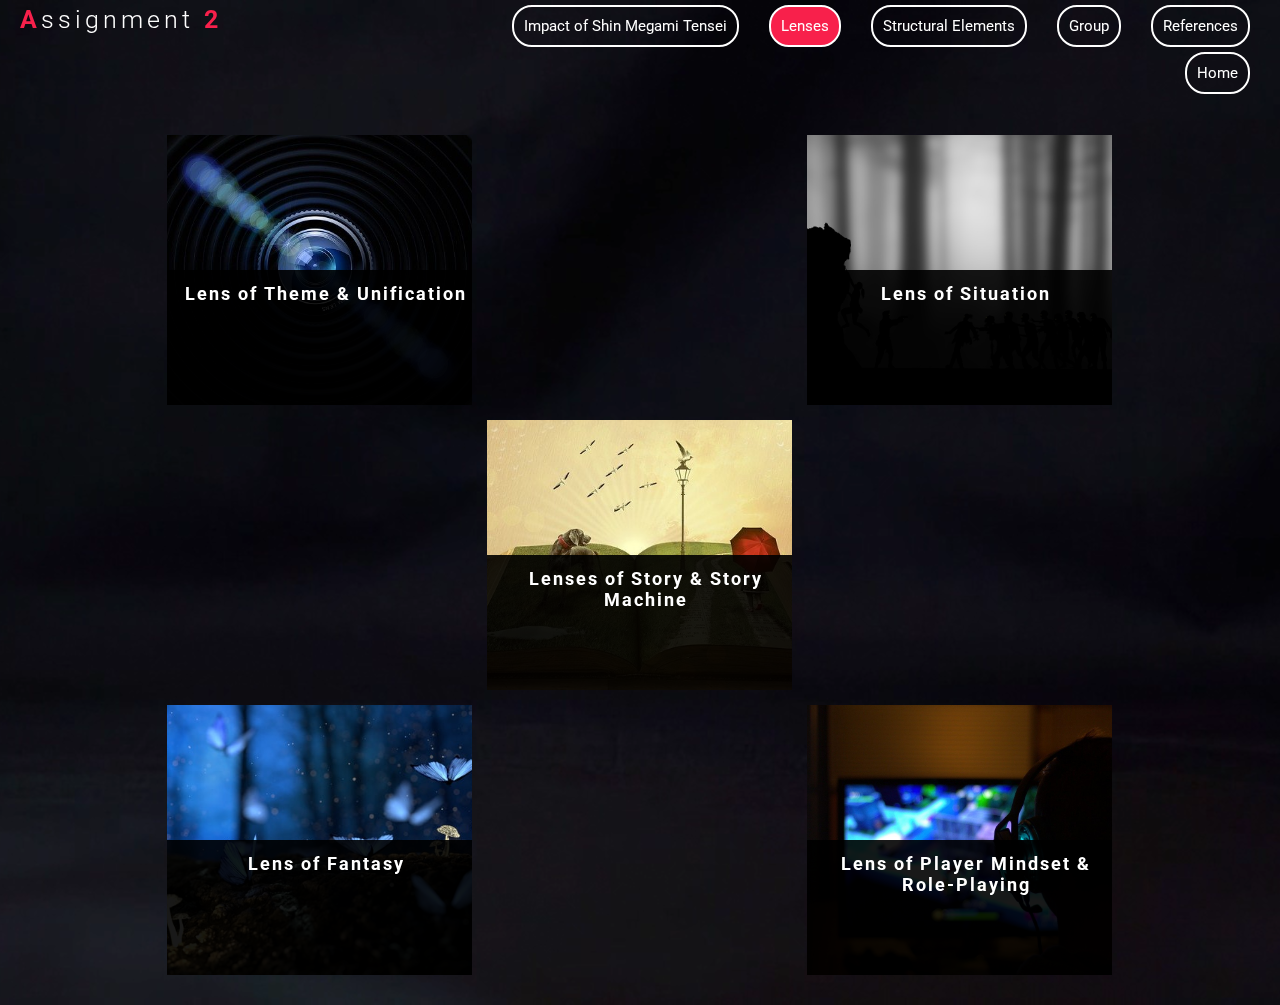
<file: site/lenses.html>
<!DOCTYPE html>
<html lang="en">
    <!-- Joao Dantas 100292405 -->
    <head>
        <meta charset="UTF-8" />
        <meta name="viewport" content="width=device-width, initial-scale=1.0" />
        <meta http-equiv="X-UA-Compatible" content="ie=edge" />
        <link rel="stylesheet" href="style/style.css" />
        <link
            rel="stylesheet"
            href="https://use.fontawesome.com/releases/v5.2.0/css/all.css"
            integrity="sha384-hWVjflwFxL6sNzntih27bfxkr27PmbbK/iSvJ+a4+0owXq79v+lsFkW54bOGbiDQ"
            crossorigin="anonymous"
        />
        <link
            href="https://fonts.googleapis.com/css?family=Roboto:300,400,700"
            rel="stylesheet"
        />
        <link
            rel="icon"
            href="/images/PortfolioIcon.png"
            type="png"
            sizes="16x16"
        />
        <title>History of Games</title>
    </head>
    <body>
        <video autoplay muted id="myVideo">
            <source src="images/Dice - 50365.mp4" type="video/mp4" />
            <!-- <img src="images/landingPageImg.jpg" alt="Rising sun"> -->
            <!-- this imaage will be displayed if the video tag is broken -->
        </video>

        <div class="grid">
            <div class="header">
                <header>
                    <h1><span>A</span>ssignment <span>2</span></h1>
                </header>
            </div>
            <div class="nav">
                <nav>
                    <ul id="navBar">
                        <li>
                            <a class="hrefLink" href="references.html"
                                >References</a
                            >
                        </li>
                        <li>
                            <a class="hrefLink" href="group.html">Group</a>
                        </li>
                        <li>
                            <a class="hrefLink" href="structuralElements.html"
                                >Structural Elements</a
                            >
                        </li>
                        <li><a class="hrefLink" href="#">Lenses</a></li>
                        <li>
                            <a class="hrefLink" href="whyRE4.html"
                                >Impact of Shin Megami Tensei</a
                            >
                        </li>
                        <li><a class="hrefLink" href="index.html">Home</a></li>
                    </ul>
                </nav>
            </div>
            <main class="mainProjects">
                <a class="photoProject1" href="actionInteractionLens.html">
                    <p class="projectDescrip">Lens of Theme & Unification</p>
                </a>
                <a class="photoProject2" href="coreLoopsAndGoals.html">
                    <p class="projectDescrip">Lens of Y</p>
                </a>
                <a class="photoProject3" href="challangeLens.html">
                    <p class="projectDescrip">Lens of Situation</p>
                </a>
                <a class="photoProject4" href="emergenceLens.html">
                    <p class="projectDescrip">
                        Lenses of Story & Story Machine
                    </p>
                </a>
                <a class="photoProject5" href="flowLens.html">
                    <p class="projectDescrip">Lens of Fantasy</p>
                </a>
                <a class="photoProject6" href="combatLens.html">
                    <p class="projectDescrip">
                        Lens of Player Mindset & Role-Playing
                    </p>
                </a>
            </main>
            <div class="footer">
                <footer></footer>
            </div>
        </div>
        <script src="portifolio.js"></script>
    </body>
</html>
</file>
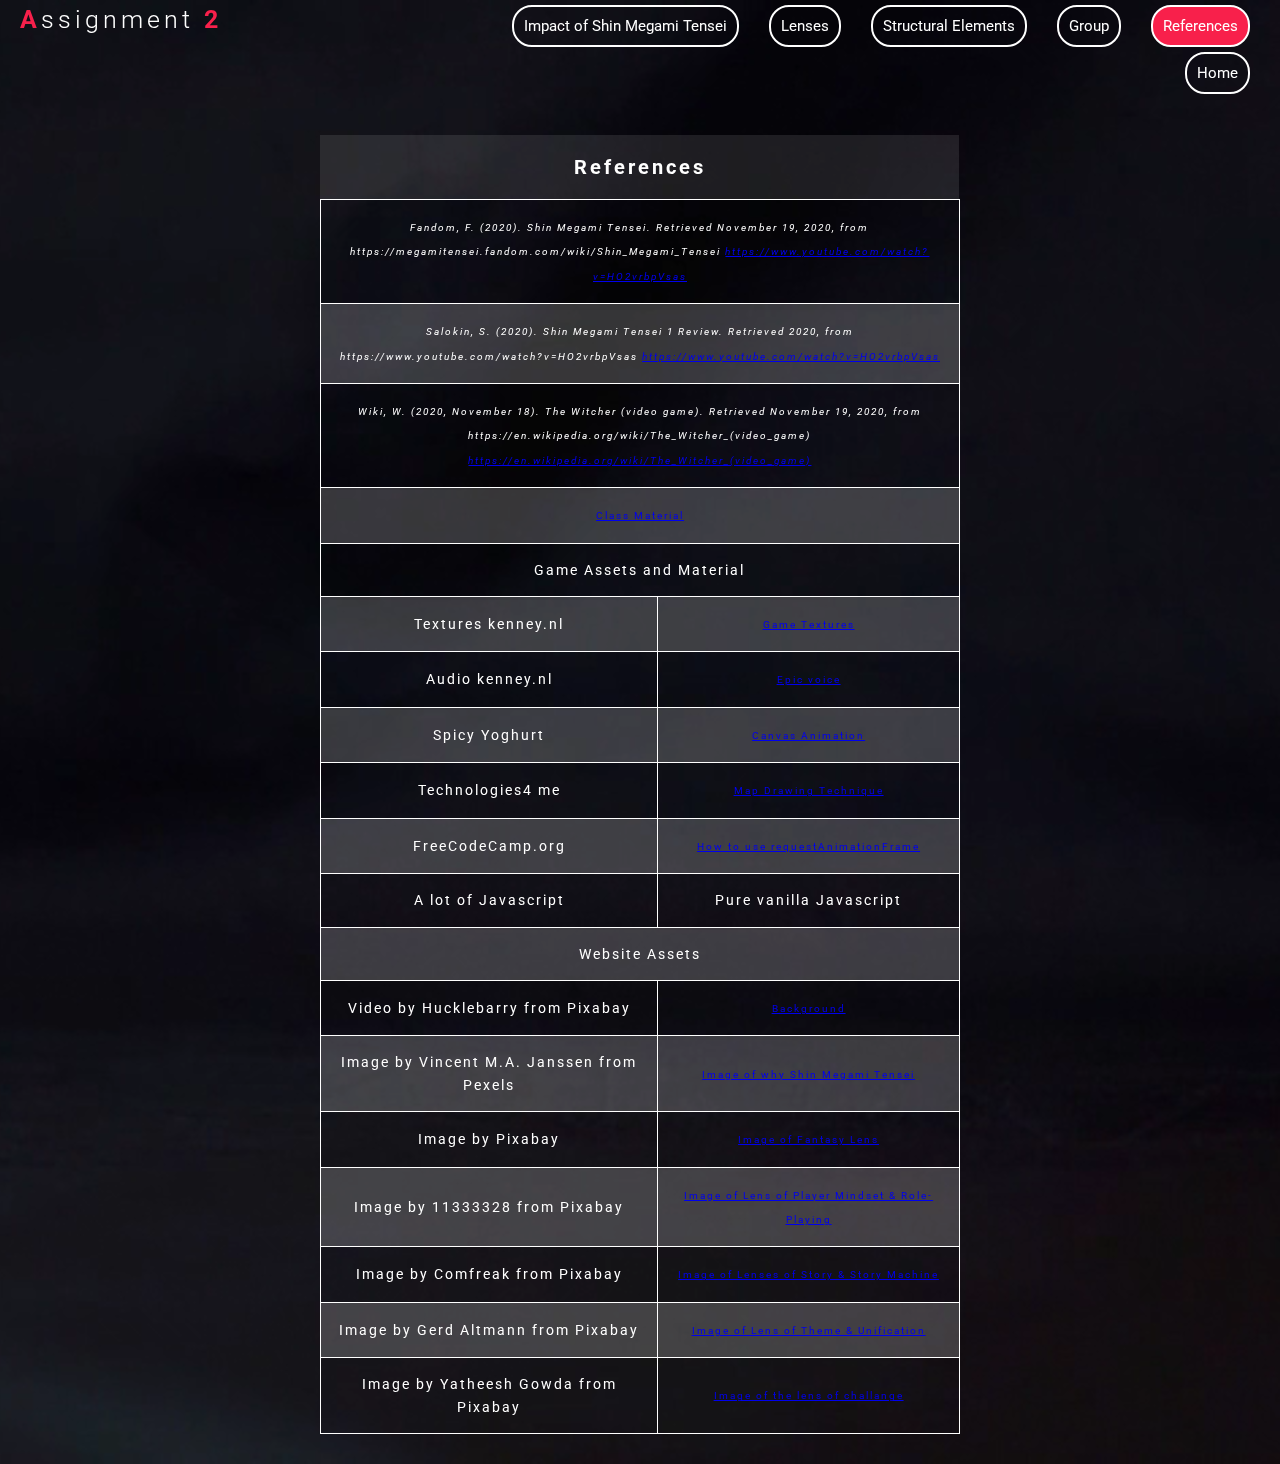
<file: site/References.html>
<!DOCTYPE html>
<html lang="en">
    <!-- Joao Dantas 100292405 -->
    <head>
        <meta charset="UTF-8" />
        <meta name="viewport" content="width=device-width, initial-scale=1.0" />
        <meta http-equiv="X-UA-Compatible" content="ie=edge" />
        <link rel="stylesheet" href="style/style.css" />
        <link
            rel="stylesheet"
            href="https://use.fontawesome.com/releases/v5.2.0/css/all.css"
            integrity="sha384-hWVjflwFxL6sNzntih27bfxkr27PmbbK/iSvJ+a4+0owXq79v+lsFkW54bOGbiDQ"
            crossorigin="anonymous"
        />
        <link
            href="https://fonts.googleapis.com/css?family=Roboto:300,400,700"
            rel="stylesheet"
        />
        <link
            rel="icon"
            href="/images/PortfolioIcon.png"
            type="png"
            sizes="16x16"
        />

        <title>History of Games</title>
    </head>
    <body>
        <video autoplay muted id="myVideo">
            <source src="images/Dice - 50365.mp4" type="video/mp4" />
            <!-- <img src="images/landingPageImg.jpg" alt="Rising sun"> -->
            <!-- this imaage will be displayed if the video tag is broken -->
        </video>

        <div class="grid">
            <div class="header">
                <header>
                    <h1><span>A</span>ssignment <span>2</span></h1>
                </header>
            </div>
            <div class="nav">
                <nav>
                    <ul id="navBar">
                        <li>
                            <a class="hrefLink" href="#">References</a>
                        </li>
                        <li>
                            <a class="hrefLink" href="group.html">Group</a>
                        </li>
                        <li>
                            <a class="hrefLink" href="structuralElements.html"
                                >Structural Elements</a
                            >
                        </li>
                        <li>
                            <a class="hrefLink" href="lenses.html">Lenses</a>
                        </li>
                        <li>
                            <a class="hrefLink" href="whyRE4.html"
                                >Impact of Shin Megami Tensei</a
                            >
                        </li>
                        <li><a class="hrefLink" href="index.html">Home</a></li>
                    </ul>
                </nav>
            </div>
            <main class="mainStructuralElements">
                <table class="t01">
                    <thead>
                        <tr>
                            <th colspan="2">References</th>
                        </tr>
                    </thead>
                    <tbody>
                        <tr>
                            <td colspan="2">
                                <cite>
                                    Fandom, F. (2020). Shin Megami Tensei.
                                    Retrieved November 19, 2020, from
                                    https://megamitensei.fandom.com/wiki/Shin_Megami_Tensei
                                    <a
                                        href="https://www.youtube.com/watch?v=HO2vrbpVsas"
                                        >https://www.youtube.com/watch?v=HO2vrbpVsas</a
                                    >
                                </cite>
                            </td>
                        </tr>
                        <tr>
                            <td colspan="2">
                                <cite>
                                    Salokin, S. (2020). Shin Megami Tensei 1
                                    Review. Retrieved 2020, from
                                    https://www.youtube.com/watch?v=HO2vrbpVsas
                                    <a
                                        href="https://www.youtube.com/watch?v=HO2vrbpVsas"
                                        >https://www.youtube.com/watch?v=HO2vrbpVsas</a
                                    >
                                </cite>
                            </td>
                        </tr>
                        <tr>
                            <td colspan="2">
                                <cite>
                                    Wiki, W. (2020, November 18). The Witcher
                                    (video game). Retrieved November 19, 2020,
                                    from
                                    https://en.wikipedia.org/wiki/The_Witcher_(video_game)
                                    <a
                                        href="https://en.wikipedia.org/wiki/The_Witcher_(video_game)"
                                        >https://en.wikipedia.org/wiki/The_Witcher_(video_game)</a
                                    >
                                </cite>
                            </td>
                        </tr>

                        <tr>
                            <td colspan="2">
                                <a
                                    href="https://prezi.com/h8kmqics4jlq/action-games-deconstruction-lenses/?frame=f678035def3aa88a6568a4da47e1b79e63d60818&present=1"
                                >
                                    Class Material</a
                                >
                            </td>
                        </tr>
                        <tr>
                            <td colspan="2">Game Assets and Material</td>
                        </tr>
                        <tr>
                            <td>Textures kenney.nl</td>
                            <td>
                                <a href="https://kenney.nl/assets/medieval-rts"
                                    >Game Textures</a
                                >
                            </td>
                        </tr>
                        <tr>
                            <td>Audio kenney.nl</td>
                            <td>
                                <a
                                    href="https://kenney.nl/assets/voiceover-pack-fighter"
                                    >Epic voice</a
                                >
                            </td>
                        </tr>
                        <tr>
                            <td>Spicy Yoghurt</td>
                            <td>
                                <a
                                    href="https://spicyyoghurt.com/tutorials/html5-javascript-game-development/create-a-smooth-canvas-animation"
                                    >Canvas Animation</a
                                >
                            </td>
                        </tr>
                        <tr>
                            <td>Technologies4 me</td>
                            <td>
                                <a
                                    href="https://www.youtube.com/watch?v=txUvD5_ROIU"
                                    >Map Drawing Technique</a
                                >
                            </td>
                        </tr>
                        <tr>
                            <td>FreeCodeCamp.org</td>
                            <td>
                                <a
                                    href="https://www.youtube.com/watch?v=3EMxBkqC4z0&t=2079s"
                                    >How to use requestAnimationFrame</a
                                >
                            </td>
                        </tr>
                        <tr>
                            <td>A lot of Javascript</td>
                            <td>Pure vanilla Javascript</td>
                        </tr>
                        <tr>
                            <td colspan="2">Website Assets</td>
                        </tr>
                        <tr>
                            <td>Video by Hucklebarry from Pixabay</td>
                            <td>
                                <a
                                    href="https://pixabay.com/videos/dice-roll-gambling-play-luck-50365/"
                                    >Background</a
                                >
                            </td>
                        </tr>
                        <tr>
                            <td>Image by Vincent M.A. Janssen from Pexels</td>
                            <td>
                                <a
                                    href="https://www.pexels.com/photo/wood-light-landscape-beach-5749830/"
                                    >Image of why Shin Megami Tensei</a
                                >
                            </td>
                        </tr>
                        <tr>
                            <td>Image by Pixabay</td>
                            <td>
                                <a
                                    href="https://www.pexels.com/photo/close-up-of-leaf-326055/"
                                    >Image of Fantasy Lens</a
                                >
                            </td>
                        </tr>
                        <tr>
                            <td>Image by 11333328 from Pixabay</td>
                            <td>
                                <a
                                    href="https://pixabay.com/photos/fortnite-computer-game-game-gamer-4129124/"
                                    >Image of Lens of Player Mindset &
                                    Role-Playing</a
                                >
                            </td>
                        </tr>
                        <tr>
                            <td>Image by Comfreak from Pixabay</td>
                            <td>
                                <a
                                    href="https://pixabay.com/illustrations/narrative-history-dream-tell-794978/"
                                    >Image of Lenses of Story & Story Machine</a
                                >
                            </td>
                        </tr>
                        <tr>
                            <td>Image by Gerd Altmann from Pixabay</td>
                            <td>
                                <a
                                    href="https://pixabay.com/illustrations/lens-camera-photographer-photo-490806/"
                                    >Image of Lens of Theme & Unification
                                </a>
                            </td>
                        </tr>
                        <tr>
                            <td>Image by Yatheesh Gowda from Pixabay</td>
                            <td>
                                <a
                                    href="https://pixabay.com/photos/zombies-silhouette-girl-boy-gun-2258609/"
                                    >Image of the lens of challange</a
                                >
                            </td>
                        </tr>
                    </tbody>
                </table>
            </main>
            <div class="footer">
                <footer></footer>
            </div>
        </div>
        <script src="portifolio.js"></script>
    </body>
</html>
</file>
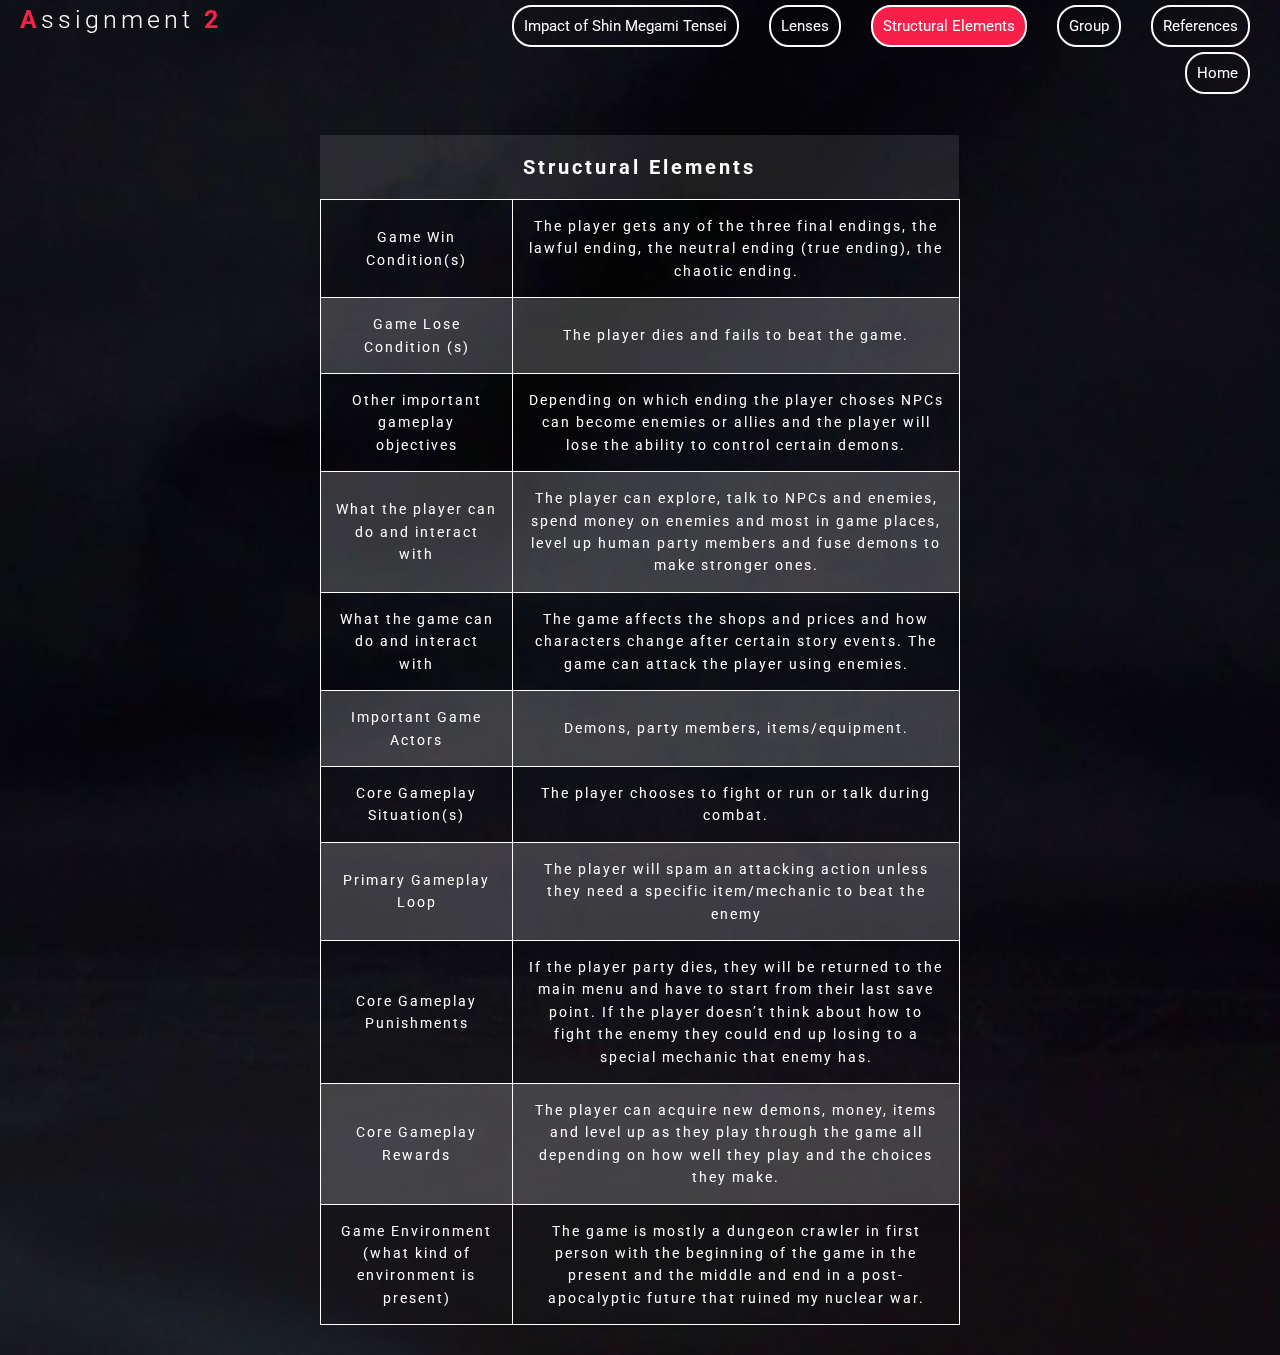
<file: site/structuralElements.html>
<!DOCTYPE html>
<html lang="en">
    <!-- Joao Dantas 100292405 -->
    <head>
        <meta charset="UTF-8" />
        <meta name="viewport" content="width=device-width, initial-scale=1.0" />
        <meta http-equiv="X-UA-Compatible" content="ie=edge" />
        <link rel="stylesheet" href="style/style.css" />
        <link
            rel="stylesheet"
            href="https://use.fontawesome.com/releases/v5.2.0/css/all.css"
            integrity="sha384-hWVjflwFxL6sNzntih27bfxkr27PmbbK/iSvJ+a4+0owXq79v+lsFkW54bOGbiDQ"
            crossorigin="anonymous"
        />
        <link
            href="https://fonts.googleapis.com/css?family=Roboto:300,400,700"
            rel="stylesheet"
        />
        <link
            rel="icon"
            href="/images/PortfolioIcon.png"
            type="png"
            sizes="16x16"
        />
        <title>History of Games</title>
    </head>
    <body>
        <video autoplay muted id="myVideo">
            <source src="images/Dice - 50365.mp4" type="video/mp4" />
            <!-- <img src="images/landingPageImg.jpg" alt="Rising sun"> -->
            <!-- this imaage will be displayed if the video tag is broken -->
        </video>

        <div class="grid">
            <div class="header">
                <header>
                    <h1><span>A</span>ssignment <span>2</span></h1>
                </header>
            </div>
            <div class="nav">
                <nav>
                    <ul id="navBar">
                        <li>
                            <a class="hrefLink" href="references.html"
                                >References</a
                            >
                        </li>
                        <li>
                            <a class="hrefLink" href="group.html">Group</a>
                        </li>
                        <li>
                            <a class="hrefLink" href="#">Structural Elements</a>
                        </li>
                        <li>
                            <a class="hrefLink" href="lenses.html">Lenses</a>
                        </li>
                        <li>
                            <a class="hrefLink" href="whyRE4.html"
                                >Impact of Shin Megami Tensei</a
                            >
                        </li>
                        <li><a class="hrefLink" href="index.html">Home</a></li>
                    </ul>
                </nav>
            </div>
            <main class="mainStructuralElements">
                <table class="t01">
                    <thead>
                        <tr>
                            <th colspan="2">Structural Elements</th>
                        </tr>
                    </thead>
                    <tbody>
                        <tr>
                            <td>Game Win Condition(s)</td>
                            <td>
                                The player gets any of the three final endings,
                                the lawful ending, the neutral ending (true
                                ending), the chaotic ending.
                            </td>
                        </tr>
                        <tr>
                            <td>Game Lose Condition (s)</td>
                            <td>The player dies and fails to beat the game.</td>
                        </tr>
                        <tr>
                            <td>Other important gameplay objectives</td>
                            <td>
                                Depending on which ending the player choses NPCs
                                can become enemies or allies and the player will
                                lose the ability to control certain demons.
                            </td>
                        </tr>
                        <tr>
                            <td>What the player can do and interact with</td>
                            <td>
                                The player can explore, talk to NPCs and
                                enemies, spend money on enemies and most in game
                                places, level up human party members and fuse
                                demons to make stronger ones.
                            </td>
                        </tr>
                        <tr>
                            <td>What the game can do and interact with</td>
                            <td>
                                The game affects the shops and prices and how
                                characters change after certain story events.
                                The game can attack the player using enemies.
                            </td>
                        </tr>
                        <tr>
                            <td>Important Game Actors</td>
                            <td>Demons, party members, items/equipment.</td>
                        </tr>
                        <tr>
                            <td>Core Gameplay Situation(s)</td>
                            <td>
                                The player chooses to fight or run or talk
                                during combat.
                            </td>
                        </tr>
                        <tr>
                            <td>Primary Gameplay Loop</td>
                            <td>
                                The player will spam an attacking action unless
                                they need a specific item/mechanic to beat the
                                enemy
                            </td>
                        </tr>
                        <tr>
                            <td>Core Gameplay Punishments</td>
                            <td>
                                If the player party dies, they will be returned
                                to the main menu and have to start from their
                                last save point. If the player doesn’t think
                                about how to fight the enemy they could end up
                                losing to a special mechanic that enemy has.
                            </td>
                        </tr>
                        <tr>
                            <td>Core Gameplay Rewards</td>
                            <td>
                                The player can acquire new demons, money, items
                                and level up as they play through the game all
                                depending on how well they play and the choices
                                they make.
                            </td>
                        </tr>
                        <tr>
                            <td>
                                Game Environment (what kind of environment is
                                present)
                            </td>
                            <td>
                                The game is mostly a dungeon crawler in first
                                person with the beginning of the game in the
                                present and the middle and end in a
                                post-apocalyptic future that ruined my nuclear
                                war.
                            </td>
                        </tr>
                    </tbody>
                </table>
            </main>
            <div class="footer">
                <footer></footer>
            </div>
        </div>
        <script src="portifolio.js"></script>
    </body>
</html>
</file>
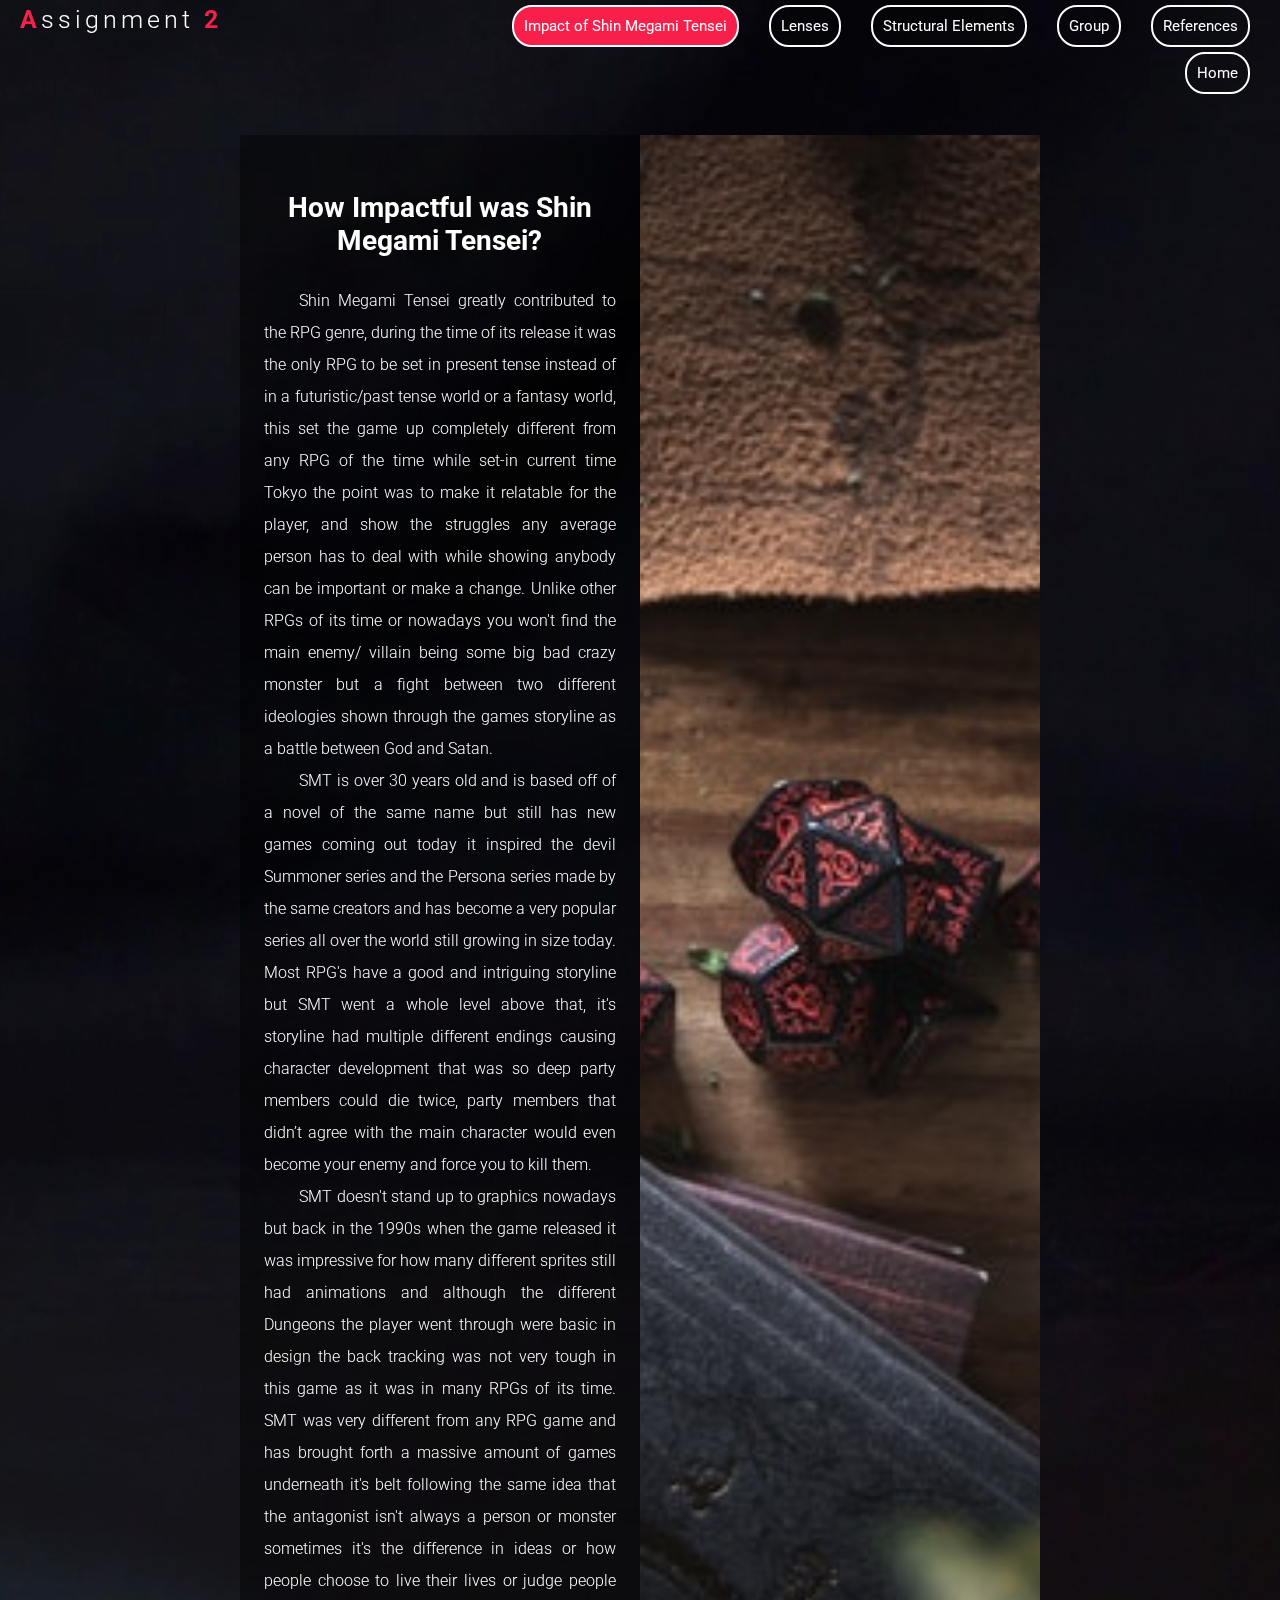
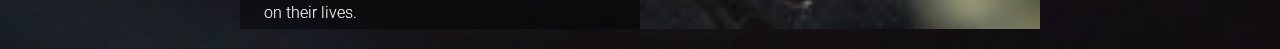
<file: site/whyRE4.html>
<!DOCTYPE html>
<html lang="en">
    <!-- Joao Dantas 100292405 -->
    <head>
        <meta charset="UTF-8" />
        <meta name="viewport" content="width=device-width, initial-scale=1.0" />
        <meta http-equiv="X-UA-Compatible" content="ie=edge" />
        <link rel="stylesheet" href="style/style.css" />
        <link
            rel="stylesheet"
            href="https://use.fontawesome.com/releases/v5.2.0/css/all.css"
            integrity="sha384-hWVjflwFxL6sNzntih27bfxkr27PmbbK/iSvJ+a4+0owXq79v+lsFkW54bOGbiDQ"
            crossorigin="anonymous"
        />
        <link
            href="https://fonts.googleapis.com/css?family=Roboto:300,400,700"
            rel="stylesheet"
        />
        <link
            rel="icon"
            href="/images/PortfolioIcon.png"
            type="png"
            sizes="16x16"
        />
        <title>History of Games</title>
    </head>
    <body>
        <video autoplay muted id="myVideo">
            <source src="images/Dice - 50365.mp4" type="video/mp4" />
            <!-- <img src="images/landingPageImg.jpg" alt="Rising sun"> -->
            <!-- this imaage will be displayed if the video tag is broken -->
        </video>
        <div class="grid">
            <div class="header">
                <header>
                    <h1><span>A</span>ssignment <span>2</span></h1>
                </header>
            </div>
            <div class="nav">
                <nav>
                    <ul id="navBar">
                        <li>
                            <a class="hrefLink" href="references.html"
                                >References</a
                            >
                        </li>
                        <li>
                            <a class="hrefLink" href="group.html">Group</a>
                        </li>
                        <li>
                            <a class="hrefLink" href="structuralElements.html"
                                >Structural Elements</a
                            >
                        </li>
                        <li>
                            <a class="hrefLink" href="lenses.html">Lenses</a>
                        </li>
                        <li>
                            <a class="hrefLink" href="#"
                                >Impact of Shin Megami Tensei</a
                            >
                        </li>
                        <li><a class="hrefLink" href="index.html">Home</a></li>
                    </ul>
                </nav>
            </div>
            <main class="mainAboutMe">
                <div class="photoAboutMe"></div>
                <div class="textAboutMe">
                    <h1>How Impactful was Shin Megami Tensei?</h1>
                    <p>
                        Shin Megami Tensei greatly contributed to the RPG genre,
                        during the time of its release it was the only RPG to be
                        set in present tense instead of in a futuristic/past
                        tense world or a fantasy world, this set the game up
                        completely different from any RPG of the time while
                        set-in current time Tokyo the point was to make it
                        relatable for the player, and show the struggles any
                        average person has to deal with while showing anybody
                        can be important or make a change. Unlike other RPGs of
                        its time or nowadays you won't find the main enemy/
                        villain being some big bad crazy monster but a fight
                        between two different ideologies shown through the games
                        storyline as a battle between God and Satan.
                    </p>
                    <p>
                        SMT is over 30 years old and is based off of a novel of
                        the same name but still has new games coming out today
                        it inspired the devil Summoner series and the Persona
                        series made by the same creators and has become a very
                        popular series all over the world still growing in size
                        today. Most RPG's have a good and intriguing storyline
                        but SMT went a whole level above that, it's storyline
                        had multiple different endings causing character
                        development that was so deep party members could die
                        twice, party members that didn’t agree with the main
                        character would even become your enemy and force you to
                        kill them.
                    </p>
                    <p>
                        SMT doesn't stand up to graphics nowadays but back in
                        the 1990s when the game released it was impressive for
                        how many different sprites still had animations and
                        although the different Dungeons the player went through
                        were basic in design the back tracking was not very
                        tough in this game as it was in many RPGs of its time.
                        SMT was very different from any RPG game and has brought
                        forth a massive amount of games underneath it's belt
                        following the same idea that the antagonist isn't always
                        a person or monster sometimes it's the difference in
                        ideas or how people choose to live their lives or judge
                        people on their lives.
                    </p>

                </div>
            </main>
            <div class="footer">
                <footer></footer>
            </div>
        </div>
        <script src="portifolio.js"></script>
    </body>
</html>
</file>
<file: site/style/style.css>
/* Joao Dantas 100292405 */
* {
    box-sizing: border-box;
    margin: 0;
    padding: 0;
    font-family: 'Roboto', sans-serif;
    font-size: 10px;

}
body{
    position: relative;
    background-image: linear-gradient(rgba(0,0,0,0.9), rgba(0,0,0,0.3)), url(../images/rpg.jpg);
    background-repeat: no-repeat;
    background-position: center;
    background-attachment: fixed;
    background-size: cover; 
    
}
video {
    position: absolute;
    top: 0;
    left: 0;
    opacity: 1;
    width: 100%;
    height: 100%;
    object-fit: cover;
    z-index: -1;
}
#navBar li{
    display: inline;
}
#navBar li a{
    text-decoration: none;
    float: right;
    margin-top: 5px;
    margin-right: 30px;
    border: 2px solid white;
    padding: 10px;
    border-radius: 20px;
    color: white;
    font-size: 1.5rem;
}
header{
    margin-left: 20px;
    margin-top: 5px;
}
header h1 {
    color: white;
    font-weight: 300;
    font-size: 2.5rem;
    letter-spacing: 4px;
}
header span {
    color: #f8204b;
    font-weight: 700;
    font-size: 2.5rem;
}
.grid {
    display: grid;
    grid-template-columns: 1fr 1fr 1fr ;
    grid-template-rows: 15vh;
    grid-template-areas: 
    "header nav nav"
    "mainIndex mainIndex mainIndex"
    ;
}
.header{
    grid-area: header;
}
.nav{
    grid-area: nav;   
}
.mainIndex{
    grid-area: mainIndex;
    
    display: grid;
    grid-template-columns: 1fr ;
    grid-template-rows: 50vh 50vh;
    grid-template-areas: 
    " . "
    " paragCenterIndex "
    ;
}
.paragCenterIndex {
    width: 50%;
    margin-left: auto;
    margin-right: auto;
    margin-top: auto;
    margin-bottom: auto;
}

.paragCenterIndex p{
    grid-area: paragCenterIndex;
    font-size: 3rem;
    color: white;
    text-align: center;
    line-height: 50px;
    font-weight: 300; 
}
.paragCenterIndex p a{
    grid-area: paragCenterIndex;
    font-size: 3rem;
    color: #ff3442;
    text-align: center;
    font-weight: 400; 
    text-decoration: none;
}







/* --------------------------About Me------------------------------------------ */
.mainAboutMe{
    grid-area: mainIndex;
    display: grid;
    grid-template-columns: 1fr 400px 400px 1fr;
    grid-template-areas: 
    ". textAboutMe photoAboutMe ."
    ;
    padding-bottom: 20px;
}
.container {
    width: 100%;
    display: flex;  
    justify-content: center;  
    align-items: center;  
}
.backLens{
    border: 3px solid white;
    color: white;
    border-radius: 45px;
    background-color:  rgba(0,0,0,0);
    padding: 15px 32px;
    text-align: center;
    text-decoration: none;
    display: flex;
    justify-content: center;
    align-items: center;
    font-size: 16px;
    margin: 4px 2px;
    cursor: pointer;
    margin-top: 2em;
    margin-bottom: 2em;
}
.photoAboutMe{
    grid-area: photoAboutMe;
    background-image: url(../images/rpg.jpg);
    background-repeat: no-repeat;
    background-position: center;
    background-size: cover;
}
#photoActionInteraction{
    background-image: url(../images/themeunification.jpg);
    background-repeat: no-repeat;
    background-position: right;
    background-size: cover;
}
#photoCoreLoop{
    background-image: url(../images/gameloopGoals.jpg);
    background-repeat: no-repeat;
    background-position: center;
    background-size: cover;
}
#photoActionChallange{
    background-image: url(../images/challangeimg.jpg);
    background-repeat: no-repeat;
    background-position: center;
    background-size: cover;
}
#photoActionCombat{
    background-image: url(../images/flowimg.jpg);
    background-repeat: no-repeat;
    background-position: center;
    background-size: cover;
}
#photoActionEmergence{
    background-image: url(../images/storymachine.jpg);
    background-repeat: no-repeat;
    background-position: center;
    background-size: cover;
}
#photoActionFlow{
    background-image: url(../images/fantasy.jpg);
    background-repeat: no-repeat;
    background-position: right;
    background-size: cover;
}
.textAboutMe {
    grid-area: textAboutMe;
    background-color: rgba(0,0,0, 0.4);
    color: white;
}

.textAboutMe h1 {
    font-size: 2.8em;
    font-weight: bold;
    text-align: center;
    margin-top: 2em;
    margin-bottom: 1em;
    /* margin: 1.8em 1.8em; */
    
}

.textAboutMe p {
    font-size: 1.6em;
    font-weight: 300;
    text-indent: 10%;
    text-align: justify;
    line-height: 32px;
    padding-left: 1.5em;
    padding-right: 1.5em;
}

/* --------------------------Structured Element------------------------------------------ */

.mainStructuralElements{
    grid-area: mainIndex;
    display: grid;
    padding-bottom: 30px;
    height: 100%;
    grid-template-columns: 1fr 2fr 1fr;
    /* grid-template-rows: 30vh 30vh; */
    grid-template-areas: 
    ". table ."
    ;
}



.mainStructuralElements table {
    grid-area: table;
    border-collapse: collapse;
    width: 100%;
}

.mainStructuralElements table td ul {
    list-style-type: none;
}

.mainStructuralElements table td {
    border: 1px solid white;
    padding: 15px;
    text-align: center;
    line-height: 1.6em;
    letter-spacing: 2px;
    font-size: 1.4em;
    /* line-height: 1.4em; */
    color: white;
    text-align: center;
  }

  .mainStructuralElements .t01 tr:nth-child(even) {
      background-color: rgba(255, 255, 255, 0.2);
      
    }
    .mainStructuralElements .t01 tr:nth-child(odd) {
        background-color: rgba(0, 0, 0, 0);
  }
  .mainStructuralElements .t01 th {
    background-color: rgba(255, 255, 255, 0.1);
    color: white;
    font-weight: bold;
    font-size: 2em;
    letter-spacing: 3px;
    padding: 20px;
    
  }

  /* --------------------------Group------------------------------------------ */

.mainGroup{
    grid-area: mainIndex;
    display: grid;
    padding-bottom: 30px;
    height: 100vh;
    grid-template-columns: 1fr 2fr 1fr;
    /* grid-template-rows: 30vh 30vh; */
    grid-template-areas: 
    ". table ."
    ;
}



.mainGroup table {
    grid-area: table;
    border-collapse: collapse;
    width: 100%;
}

.mainGroup table td ul {
    list-style-type: none;
}

.mainGroup table td {
    border: 1px solid white;
    padding: 15px;
    text-align: center;
    line-height: 1.6em;
    letter-spacing: 2px;
    font-size: 1.4em;
    /* line-height: 1.4em; */
    color: white;
    text-align: center;
  }

  .mainGroup .t01 tr:nth-child(even) {
      background-color: rgba(255, 255, 255, 0.2);
      
    }
    .mainGroup .t01 tr:nth-child(odd) {
        background-color: rgba(0, 0, 0, 0);
  }
  .mainGroup .t01 th {
    background-color: rgba(255, 255, 255, 0.1);
    color: white;
    font-weight: bold;
    font-size: 2em;
    letter-spacing: 3px;
    padding: 20px;
    
  }

/* -------------------------------Projects----------------------------------------- */
.mainProjects{
    grid-area: mainIndex;
    display: grid;
    margin-bottom: 30px;
    grid-column-gap: 1.5em;
    grid-row-gap:1.5em;
    grid-template-columns: 1fr 2fr 2fr 2fr 1fr;
    /* grid-template-rows: 30vh 30vh; */
    grid-template-areas: 
    ". photoProject1 photoProject2 photoProject3 ."
    ". . photoProject4 . ."
    ". photoProject5 . photoProject6 ."
    ;
}
.photoProject1{
    grid-area:photoProject1;
    background-image: url(../images/themeunification.jpg); 
    background-repeat: no-repeat;
    background-position: center;
    background-size: cover;
    text-decoration: none;
}
.photoProject2{
    grid-area:photoProject2; 
    background-image: url(../images/gameloopGoals.jpg); 
    background-repeat: no-repeat;
    background-position: center;
    background-size: cover;
    text-decoration: none;
    visibility: hidden;
    ;
}
.photoProject3{
    grid-area:photoProject3; 
    background-image: url(../images/challangeimg.jpg); 
    background-repeat: no-repeat;
    background-position: center;
    background-size: cover;
    text-decoration: none;
}
.photoProject4{
    grid-area:photoProject4; 
    background-image: url(../images/storymachine.jpg); 
    background-repeat: no-repeat;
    background-position: center;
    background-size: cover;
    text-decoration: none;
}
.photoProject5{
    grid-area:photoProject5; 
    background-image: url(../images/fantasy.jpg); 
    background-repeat: no-repeat;
    background-position: center;
    background-size: cover;
    text-decoration: none;
}
.photoProject6{
    grid-area:photoProject6; 
    background-image: url(../images/flowimg.jpg); 
    background-repeat: no-repeat;
    background-position: center;
    background-size: cover;
    text-decoration: none;
}
.photoProject1:hover p{
    visibility: hidden;
}
.photoProject2:hover p{
    visibility: hidden;
}
.photoProject3:hover p{
    visibility: hidden;
}
.photoProject4:hover p{
    visibility: hidden;  
}
.photoProject5:hover p{
    visibility: hidden;  
}
.photoProject6:hover p{
    visibility: hidden;  
}
.projectDescrip {
    width: 100%;
    height: 15vh;
    margin-top: 15vh;
    color: white;
    text-align: center;
    font-weight: bold;
    font-size: 1.8rem;
    letter-spacing: 2px;
    padding-left: 1vw;
    padding-top: 1vw;
    background-color: rgba(0,0,0, 0.9);
}


@media only screen and (max-width:1024px){
    body{
        background-image: linear-gradient(rgba(0,0,0,0.9), rgba(0,0,0,0.7)), url(../images/rpg.jpg); 
        background-repeat: no-repeat;
        background-position: center;
        background-attachment: fixed;
        background-size: cover;
    }
    #navBar li{
        display: inline;
    }
    #navBar li a{
        text-decoration: none;
        float: right;
        margin-top: 5px;
        margin-right: 30px;
        border: 2px solid white;
        padding: 10px;
        border-radius: 20px;
        color: white;
        font-size: 1.5rem;
    }
    header{
        margin-left: 20px;
        margin-top: 5px;
    }
    header h1 {
        color: white;
        font-weight: 300;
        font-size: 2.5rem;
        letter-spacing: 4px;
        margin-left: 20vw;
    }
    header span {
        color: #f8204b;
        font-weight: 700;
        font-size: 2.5rem;
    }
    .grid {
        display: grid;
        grid-template-columns: 1fr 3fr 1fr ;
        grid-template-rows: 10vh 15vh;
        grid-template-areas: 
        ". header ."
        ". nav ."
        "mainIndex mainIndex mainIndex"
        ;
    }
    .header{
        grid-area: header;
    }
    .nav{
        grid-area: nav;
        
    }
    .mainIndex{
        grid-area: mainIndex;
        display: grid;
        grid-template-columns: 1fr ;
        grid-template-rows: 80vh;
        grid-template-areas: 
        " paragCenterIndex "
        ;
    }
    .paragCenterIndex p{
        grid-area: paragCenterIndex;
        font-size: 3rem;
        color: white;
        text-align: center;
        line-height: 50px;
        font-weight: 300; 
    }
    .paragCenterIndex p a{
        grid-area: paragCenterIndex;
        font-size: 3rem;
        color: #f8204b;
        text-align: center;
        font-weight: 400; 
        text-decoration: none;
    }
} 
@media only screen and (max-width:768px){
    
    #navBar li a{
        margin-right: 1vw;
        font-size: 1.5rem;
    }
    .grid {
        grid-template-areas: 
        ". header ."
        ". nav ."
        "mainIndex mainIndex mainIndex"
        ;
    }
        /* -------------------------------Projects----------------------------------------- */
.mainProjects{
    grid-area: mainIndex;
    display: grid;
    margin-bottom: 30px;
    grid-column-gap: 1.5em;
    grid-row-gap:1.5em;
    grid-template-columns: 1fr;
    /* grid-template-rows: 30vh 30vh; */
    grid-template-areas: 
    " photoProject1 "
    " photoProject3 "
    " photoProject4 "
    " photoProject5 "
    " photoProject6 "
    " photoProject2 "
    ;
}
    /* --------------------------About Me------------------------------------------ */
    .mainAboutMe{
        grid-template-rows: 40vh 30vh;
        grid-template-areas: 
        ". photoAboutMe photoAboutMe ."
        ". textAboutMe textAboutMe ."
        ;
    }
    .photoAboutMe{
        background-position: 50% 30%;
    }

    .textAboutMe p {
        font-size: 1.8rem;
        padding-top: 5vh;
    }

    /* -----------------------------Contact------------------------------- */
    
    .formContact fieldset legend{
        margin-bottom: 3vh;
    }
    .formContact button{
        margin-top: 5vh;
        margin-left: 30%;
    }
    .mainStructuralElements{
        grid-area: mainIndex;
        display: grid;
        padding-top: 30px;
        padding-bottom: 30px;
        padding-right: 10px;
        padding-left: 10px;
        height: 100%;
        grid-template-columns: 1fr;
        /* grid-template-rows: 30vh 30vh; */
        grid-template-areas: 
        " table "
        ;
    }
}
@media only screen and (max-width:760px){
    * {
        font-size: 10px;
    }
    #navBar li{
        display: block;
        clear: both;  
    }
    #navBar li a{
        border-radius: 5px;
        width: 98%;
        margin-right: 1%;
    }
    header{
        margin-left: 0;
    }
    header h1 {
        margin-left: 0;
        text-align: center;
    }
    
    .grid {
        grid-template-columns: 1fr ;
        grid-template-rows: 10vh;
        grid-template-areas: 
        "header"
        "nav"
        "mainIndex"
        ;
    }
    .header{
        grid-area: header;
    }
    .nav{
        grid-area: nav;   
    }
    .mainIndex{
        grid-template-rows: 50vh;
    }
    .paragCenterIndex p{
        line-height: 10vh;
        margin-top: 10vh;
    }
    .paragCenterIndex p a{
        line-height: 10vh;
    }
    
    /* --------------------------About Me------------------------------------------ */
    .mainAboutMe{
        grid-area: mainIndex;
        display: grid;
        grid-template-columns: 1fr;
        grid-template-rows: 600px 300px;
        grid-template-areas: 
        "textAboutMe"
        "photoAboutMe"
        ;
    }
    .photoAboutMe{
        grid-area: photoAboutMe;
        background-size: contain;
        display: block;
    }
    .textAboutMe {
        grid-area: textAboutMe;
        display: block;
        background-color: rgba(0,0,0, 0.6);
        color: white;
    }
    .textAboutMe p {
        font-size: 1.7rem;
        padding-top: 50px;
        text-align: justify;
    }

    /* -------------------------------Projects----------------------------------------- */
.mainProjects{
    grid-area: mainIndex;
    display: grid;
    margin-bottom: 30px;
    margin-top: 50px;
    padding: 20px;
    grid-column-gap: 1.5em;
    grid-row-gap:1.5em;
    grid-template-columns: 1fr;
    /* grid-template-rows: 30vh 30vh; */
    grid-template-areas: 
    " photoProject1 "
    " photoProject3 "
    " photoProject4 "
    " photoProject5 "
    " photoProject6 "
    " photoProject2 "
    ;
}
.mainGroup{
    grid-area: mainIndex;
    display: grid;
    padding-top: 30px;
    padding-bottom: 30px;
    padding-right: 10px;
    padding-left: 10px;
    height: 100vh;
    grid-template-columns: 1fr;
    /* grid-template-rows: 30vh 30vh; */
    grid-template-areas: 
    " table "
    ;
}

    
    .projectDescrip {
        height: 25vh;
        margin-top: 25vh;
        font-size: 1.8rem;
        background-color: rgba(0,0,0, 0.6);
    }
    
    .mainStructuralElements{
        grid-area: mainIndex;
        display: grid;
        padding-top: 30px;
        padding-bottom: 30px;
        padding-right: 10px;
        padding-left: 10px;
        height: 100%;
        grid-template-columns: 1fr;
        /* grid-template-rows: 30vh 30vh; */
        grid-template-areas: 
        " table "
        ;
    }
    /* -----------------------------Contact------------------------------- */
    
    .mainContacts{
        grid-area: mainIndex;
        display: grid;
        grid-template-columns: 1fr;
        grid-template-rows: 90px 90px;
        grid-template-areas: 
        "emailField"
        "phoneField"
        "formContact"
        ;
    }

    .formContact fieldset{
        background-color: rgba(0,0,0, 0.4);
    }
    .formContact fieldset legend{
        font-size: 3rem;
        text-align: center;
        color: #f8204b;
    }
    .formContact fieldset label{
        font-size: 1.4rem;
    }
    .formContact fieldset input{
        width: 100%;
        margin-bottom: 3vh;
        padding: 0.2vh;
    }

    .formContact button{
        font-size: 2rem;
        margin-left: 40%;
        margin-right: 60%;
    }
}
</file>
